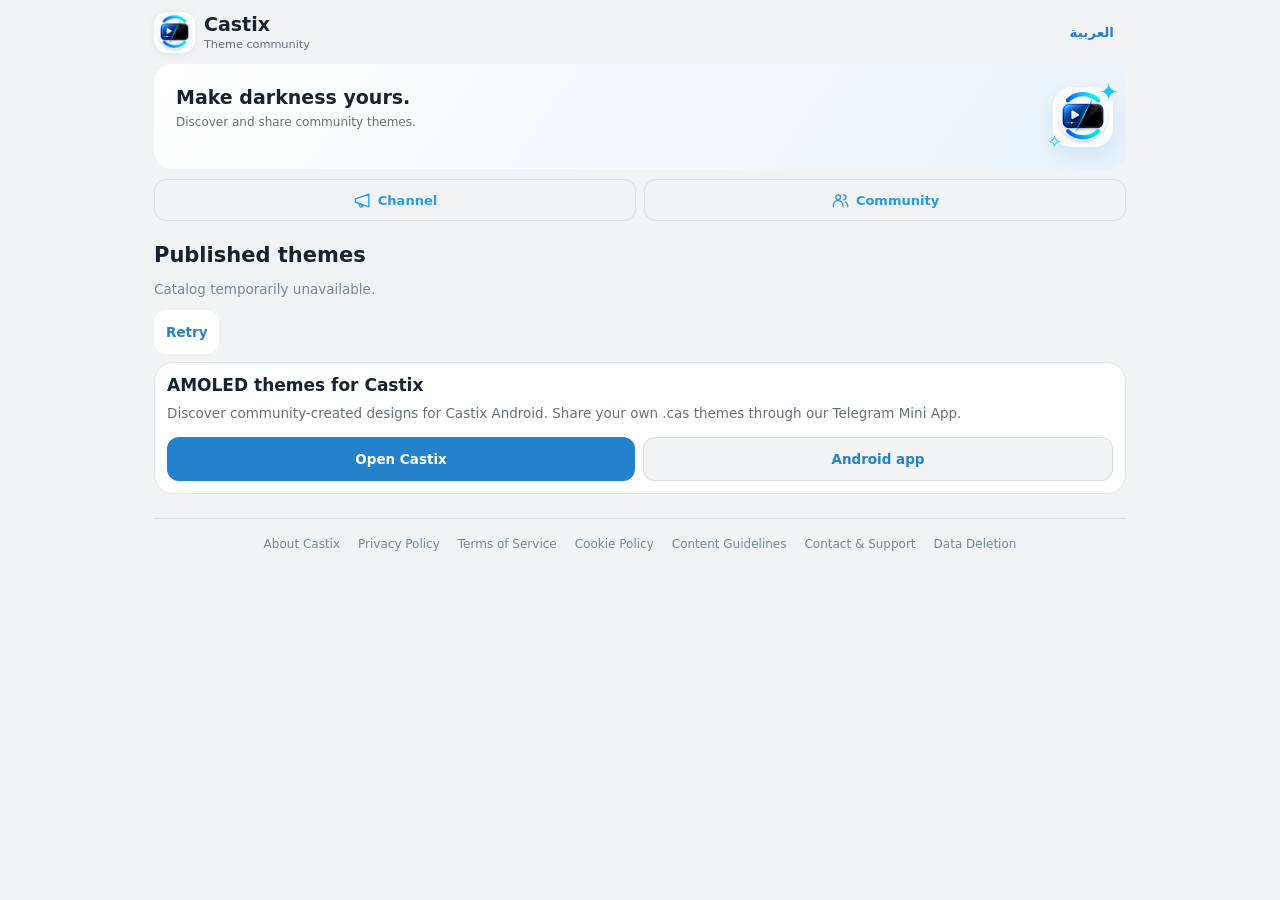
<file: index.html>
<!doctype html><html lang="en"><head><meta charset="utf-8"><meta name="viewport" content="width=device-width,initial-scale=1,viewport-fit=cover"><title>Castix — AMOLED Themes &amp; Community</title><meta name="description" content="Discover, create and share AMOLED themes for Castix Android. Join the official Telegram theme community."><link rel="canonical" href="https://castix.siwane.xyz/"><meta property="og:type" content="website"><meta property="og:title" content="Castix — AMOLED Community"><meta property="og:description" content="Discover, create and share AMOLED themes for Castix Android. Join the official Telegram theme community."><meta property="og:url" content="https://castix.siwane.xyz/"><meta property="og:image" content="https://castix.siwane.xyz/assets/default-preview.jpg"><meta name="twitter:card" content="summary_large_image"><link rel="icon" href="assets/castix.png"><meta name="theme-color" content="#080d14"><script type="application/ld+json">{"@context": "https://schema.org", "@type": "WebSite", "name": "Castix AMOLED Community", "url": "https://castix.siwane.xyz/", "description": "Discover, create and share AMOLED themes for Castix Android. Join the official Telegram theme community.", "inLanguage": ["en", "ar"]}</script><script src="https://telegram.org/js/telegram-web-app.js?v=26"></script><link rel="stylesheet" href="style.css?v=30"><link rel="stylesheet" href="studio.css?v=5"></head><body><header><div class="brand"><img class="logo" src="assets/castix.png" alt="Castix"><div><h1>Castix</h1><small data-t="community">Theme community</small></div></div><button id="lang" class="quiet">العربية</button></header><main><section class="hero"><div class="hero-art" aria-hidden="true"><img src="assets/castix.png" alt=""><i>✦</i><b>✧</b></div><small>CASTIX / AMOLED</small><h2 data-t="hero">Make darkness yours.</h2><p data-t="intro">Discover and share community themes.</p></section><section class="community-links" aria-label="Castix community"><a href="https://t.me/Castix_cas" data-telegram-link><svg viewBox="0 0 24 24" aria-hidden="true"><path d="m3 10 17-6v16L3 14zM7 15l2 5h3l-2-4"/></svg><span data-t="officialChannel">Channel</span></a><a href="https://t.me/+tLUwyvvpOwxmZGY0" data-telegram-link><svg viewBox="0 0 24 24" aria-hidden="true"><circle cx="9" cy="8" r="3"/><path d="M3 20v-2a6 6 0 0 1 12 0v2M16 5a3 3 0 0 1 0 6m2 3a5 5 0 0 1 3 4v2"/></svg><span data-t="joinCommunity">Community</span></a></section><p id="status" role="status" aria-live="polite"></p><section id="view"></section><section id="public-catalog" hidden aria-live="polite"></section><section id="public-intro"><article><h2>AMOLED themes for Castix</h2><p>Explore community-created themes, share your own .cas designs and manage submissions in the Telegram Mini App.</p><p lang="ar" dir="rtl">اكتشف تصاميم AMOLED وشارك تصاميمك عبر تطبيق تلجرام المصغر.</p><a href="https://t.me/Castix_bot">Open Castix on Telegram</a> · <a href="https://castix.elhizazi.me/">Android app</a></article></section><footer id="legal-footer" class="legal-links"><a href="about.html"><span data-t="legal-about">About Castix</span></a><a href="privacy.html"><span data-t="legal-privacy">Privacy Policy</span></a><a href="terms.html"><span data-t="legal-terms">Terms of Service</span></a><a href="cookies.html"><span data-t="legal-cookies">Cookie Policy</span></a><a href="guidelines.html"><span data-t="legal-guidelines">Content Guidelines</span></a><a href="contact.html"><span data-t="legal-contact">Contact &amp; Support</span></a><a href="data-deletion.html"><span data-t="legal-data-deletion">Data Deletion</span></a></footer><button id="legal-open" hidden aria-haspopup="dialog" aria-controls="legal-sheet"><svg viewBox="0 0 24 24" aria-hidden="true"><circle cx="12" cy="12" r="9"/><path d="M12 11v5m0-8h.01"/></svg><span data-t="legal-menu">About &amp; legal information</span><svg class="legal-chevron" viewBox="0 0 24 24" aria-hidden="true"><path d="m9 6 6 6-6 6"/></svg></button></main><nav aria-label="Navigation"><button id="browse"><svg viewBox="0 0 24 24" aria-hidden="true"><circle cx="12" cy="12" r="9"/><path d="m15.5 8.5-2 5-5 2 2-5z"/></svg><span data-t="browse">Explore</span></button><button id="submit"><svg viewBox="0 0 24 24" aria-hidden="true"><circle cx="12" cy="12" r="9"/><path d="M12 8v8M8 12h8"/></svg><span data-t="submit">Submit</span></button><button id="studio"><svg viewBox="0 0 24 24" aria-hidden="true"><path d="M12 3 4 7.5v9L12 21l8-4.5v-9zM4 7.5l8 4.5 8-4.5M12 12v9"/></svg><span data-t="studio">Studio</span></button><button id="mine"><svg viewBox="0 0 24 24" aria-hidden="true"><rect x="4" y="4" width="16" height="16" rx="4"/><path d="M8 9h8M8 13h8M8 17h4"/></svg><span data-t="mine">My themes</span></button><button id="admin" hidden><svg viewBox="0 0 24 24" aria-hidden="true"><path d="M9 5H6a2 2 0 0 0-2 2v13h16V7a2 2 0 0 0-2-2h-3M9 3h6v4H9zM8 13l3 3 5-6"/></svg><span data-t="admin">Review</span></button></nav><dialog id="manage"><div class="sheet-handle"></div><div id="manage-content"></div><button id="close-manage" class="quiet" data-t="close">Close</button></dialog><dialog id="legal-sheet" aria-labelledby="legal-title"><div class="sheet-handle"></div><h2 id="legal-title" data-t="legal-about">About Castix</h2><div class="legal-sheet-list"><a href="about.html"><svg viewBox="0 0 24 24" aria-hidden="true"><circle cx="12" cy="12" r="9"/><path d="M12 11v5m0-8h.01"/></svg><span data-t="legal-about">About Castix</span><svg class="legal-chevron" viewBox="0 0 24 24" aria-hidden="true"><path d="m9 6 6 6-6 6"/></svg></a><a href="privacy.html"><svg viewBox="0 0 24 24" aria-hidden="true"><path d="m12 3 8 3v6c0 5-8 9-8 9s-8-4-8-9V6zM8 12l3 3 5-5"/></svg><span data-t="legal-privacy">Privacy Policy</span><svg class="legal-chevron" viewBox="0 0 24 24" aria-hidden="true"><path d="m9 6 6 6-6 6"/></svg></a><a href="terms.html"><svg viewBox="0 0 24 24" aria-hidden="true"><path d="M6 3h9l3 3v15H6zM9 10h6m-6 4h6"/></svg><span data-t="legal-terms">Terms of Service</span><svg class="legal-chevron" viewBox="0 0 24 24" aria-hidden="true"><path d="m9 6 6 6-6 6"/></svg></a><a href="cookies.html"><svg viewBox="0 0 24 24" aria-hidden="true"><path d="M20 12a8 8 0 1 1-8-8 5 5 0 0 0 8 8zM8 10h.01M10 16h.01M15 15h.01"/></svg><span data-t="legal-cookies">Cookie Policy</span><svg class="legal-chevron" viewBox="0 0 24 24" aria-hidden="true"><path d="m9 6 6 6-6 6"/></svg></a><a href="guidelines.html"><svg viewBox="0 0 24 24" aria-hidden="true"><path d="M12 5v15M3 4h5l4 2 4-2h5v15h-5l-4 2-4-2H3z"/></svg><span data-t="legal-guidelines">Content Guidelines</span><svg class="legal-chevron" viewBox="0 0 24 24" aria-hidden="true"><path d="m9 6 6 6-6 6"/></svg></a><a href="contact.html"><svg viewBox="0 0 24 24" aria-hidden="true"><path d="M4 14v-3a8 8 0 0 1 16 0v3M4 12h4v7H4zM16 12h4v7h-4z"/></svg><span data-t="legal-contact">Contact &amp; Support</span><svg class="legal-chevron" viewBox="0 0 24 24" aria-hidden="true"><path d="m9 6 6 6-6 6"/></svg></a><a href="data-deletion.html"><svg viewBox="0 0 24 24" aria-hidden="true"><path d="M4 6h16M9 6V3h6v3M6 6l1 15h10l1-15M10 10v7m4-7v7"/></svg><span data-t="legal-data-deletion">Data Deletion</span><svg class="legal-chevron" viewBox="0 0 24 24" aria-hidden="true"><path d="m9 6 6 6-6 6"/></svg></a></div><p class="legal-signature">Castix · Make darkness yours.</p><button id="legal-close" class="quiet" data-t="close">Close</button></dialog><script src="loader.js?v=26"></script><script src="config.js?v=6"></script><script src="ads.js?v=3"></script><script src="catalog-sections.js?v=3"></script><script src="app.js?v=ads1"></script><script src="studio-frames.js?v=1"></script><script src="studio-core.js?v=1"></script><script src="studio.js?v=3"></script><script src="public-catalog.js?v=27-catalog"></script></body></html>
</file>
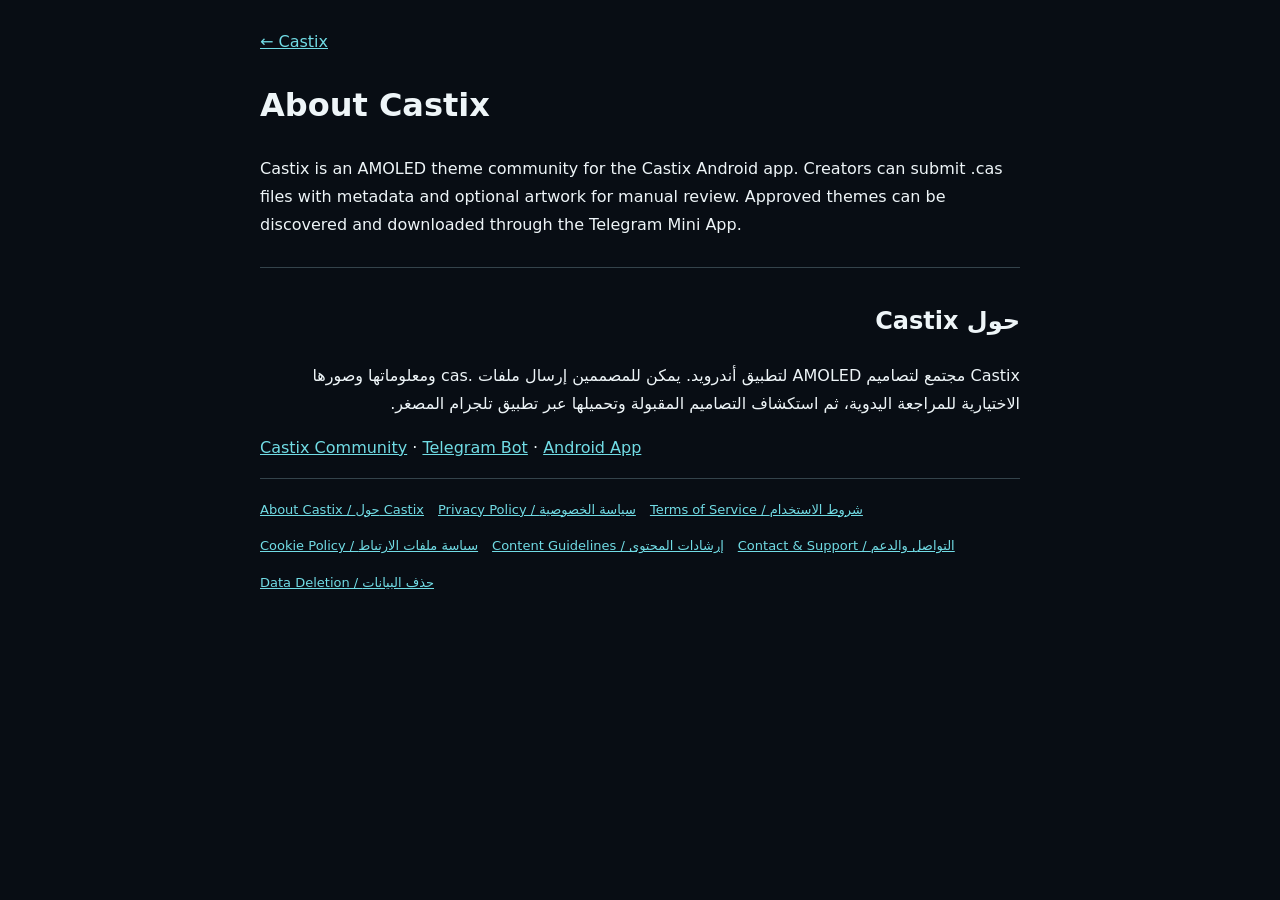
<file: about.html>
<!doctype html><html lang="en"><head><meta charset="utf-8"><meta name="viewport" content="width=device-width,initial-scale=1"><title>About Castix | Castix</title><meta name="description" content="Castix is an AMOLED theme community for the Castix Android app. Creators can submit .cas files with metadata and optional artwork for manual review. Approved themes can be discovered and downloaded through the Telegram Mini App."><link rel="canonical" href="https://castix.siwane.xyz/about.html"><meta property="og:type" content="website"><meta property="og:title" content="About Castix"><meta property="og:description" content="Castix is an AMOLED theme community for the Castix Android app. Creators can submit .cas files with metadata and optional artwork for manual review. Approved themes can be discovered and downloaded through the Telegram Mini App."><meta property="og:url" content="https://castix.siwane.xyz/about.html"><meta property="og:image" content="https://castix.siwane.xyz/assets/default-preview.jpg"><meta name="twitter:card" content="summary_large_image"><link rel="icon" href="assets/castix.png"><link rel="stylesheet" href="legal.css"></head><body><main><a href="./">← Castix</a><h1>About Castix</h1><p>Castix is an AMOLED theme community for the Castix Android app. Creators can submit .cas files with metadata and optional artwork for manual review. Approved themes can be discovered and downloaded through the Telegram Mini App.</p><section lang="ar" dir="rtl"><h2>حول Castix</h2><p>Castix مجتمع لتصاميم AMOLED لتطبيق أندرويد. يمكن للمصممين إرسال ملفات .cas ومعلوماتها وصورها الاختيارية للمراجعة اليدوية، ثم استكشاف التصاميم المقبولة وتحميلها عبر تطبيق تلجرام المصغر.</p></section><p><a href="https://t.me/+tLUwyvvpOwxmZGY0">Castix Community</a> · <a href="https://t.me/Castix_bot">Telegram Bot</a> · <a href="https://castix.elhizazi.me/">Android App</a></p><footer><a href="about.html">About Castix / حول Castix</a> <a href="privacy.html">Privacy Policy / سياسة الخصوصية</a> <a href="terms.html">Terms of Service / شروط الاستخدام</a> <a href="cookies.html">Cookie Policy / سياسة ملفات الارتباط</a> <a href="guidelines.html">Content Guidelines / إرشادات المحتوى</a> <a href="contact.html">Contact & Support / التواصل والدعم</a> <a href="data-deletion.html">Data Deletion / حذف البيانات</a></footer></main></body></html>
</file>
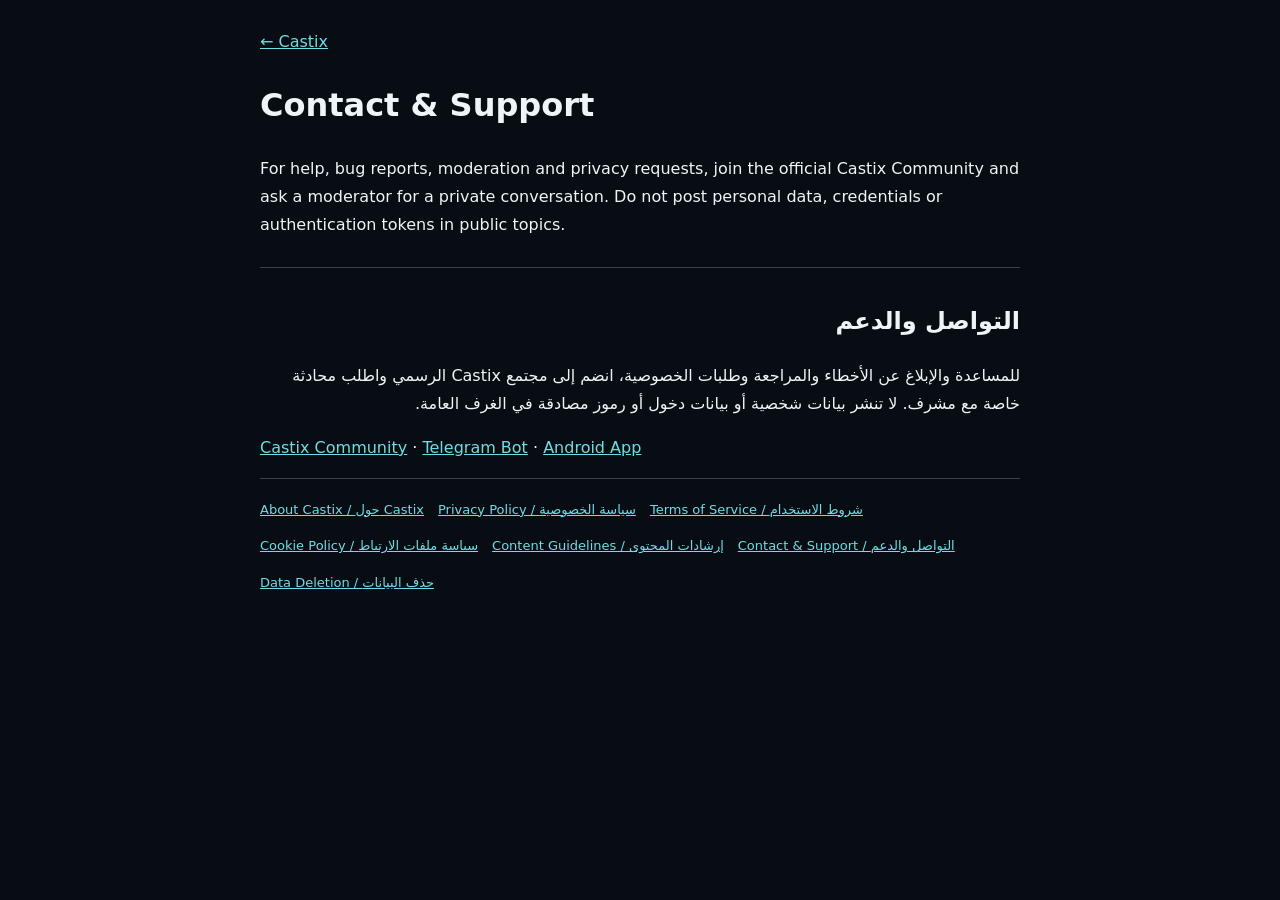
<file: contact.html>
<!doctype html><html lang="en"><head><meta charset="utf-8"><meta name="viewport" content="width=device-width,initial-scale=1"><title>Contact & Support | Castix</title><meta name="description" content="For help, bug reports, moderation and privacy requests, join the official Castix Community and ask a moderator for a private conversation. Do not post personal data, credentials or authentication tokens in public topics."><link rel="canonical" href="https://castix.siwane.xyz/contact.html"><meta property="og:type" content="website"><meta property="og:title" content="Contact & Support"><meta property="og:description" content="For help, bug reports, moderation and privacy requests, join the official Castix Community and ask a moderator for a private conversation. Do not post personal data, credentials or authentication tokens in public topics."><meta property="og:url" content="https://castix.siwane.xyz/contact.html"><meta property="og:image" content="https://castix.siwane.xyz/assets/default-preview.jpg"><meta name="twitter:card" content="summary_large_image"><link rel="icon" href="assets/castix.png"><link rel="stylesheet" href="legal.css"></head><body><main><a href="./">← Castix</a><h1>Contact & Support</h1><p>For help, bug reports, moderation and privacy requests, join the official Castix Community and ask a moderator for a private conversation. Do not post personal data, credentials or authentication tokens in public topics.</p><section lang="ar" dir="rtl"><h2>التواصل والدعم</h2><p>للمساعدة والإبلاغ عن الأخطاء والمراجعة وطلبات الخصوصية، انضم إلى مجتمع Castix الرسمي واطلب محادثة خاصة مع مشرف. لا تنشر بيانات شخصية أو بيانات دخول أو رموز مصادقة في الغرف العامة.</p></section><p><a href="https://t.me/+tLUwyvvpOwxmZGY0">Castix Community</a> · <a href="https://t.me/Castix_bot">Telegram Bot</a> · <a href="https://castix.elhizazi.me/">Android App</a></p><footer><a href="about.html">About Castix / حول Castix</a> <a href="privacy.html">Privacy Policy / سياسة الخصوصية</a> <a href="terms.html">Terms of Service / شروط الاستخدام</a> <a href="cookies.html">Cookie Policy / سياسة ملفات الارتباط</a> <a href="guidelines.html">Content Guidelines / إرشادات المحتوى</a> <a href="contact.html">Contact & Support / التواصل والدعم</a> <a href="data-deletion.html">Data Deletion / حذف البيانات</a></footer></main></body></html>
</file>
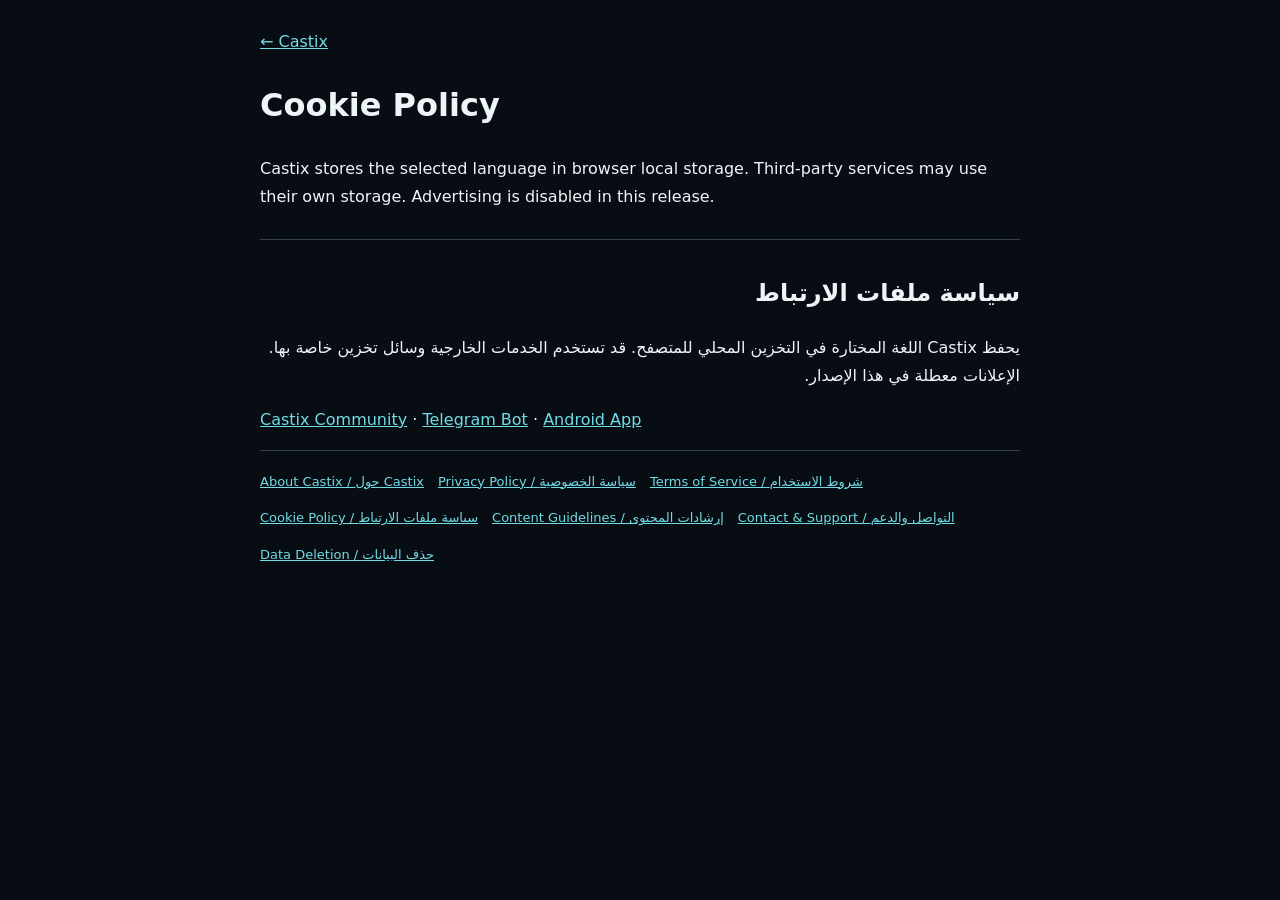
<file: cookies.html>
<!doctype html><html lang="en"><head><meta charset="utf-8"><meta name="viewport" content="width=device-width,initial-scale=1"><title>Cookie Policy | Castix</title><meta name="description" content="Castix stores the selected language in browser local storage. Third-party services may use their own storage. Advertising is disabled in this release."><link rel="canonical" href="https://castix.siwane.xyz/cookies.html"><meta property="og:type" content="website"><meta property="og:title" content="Cookie Policy"><meta property="og:description" content="Castix stores the selected language in browser local storage. Third-party services may use their own storage. Advertising is disabled in this release."><meta property="og:url" content="https://castix.siwane.xyz/cookies.html"><meta property="og:image" content="https://castix.siwane.xyz/assets/default-preview.jpg"><meta name="twitter:card" content="summary_large_image"><link rel="icon" href="assets/castix.png"><link rel="stylesheet" href="legal.css"></head><body><main><a href="./">← Castix</a><h1>Cookie Policy</h1><p>Castix stores the selected language in browser local storage. Third-party services may use their own storage. Advertising is disabled in this release.</p><section lang="ar" dir="rtl"><h2>سياسة ملفات الارتباط</h2><p>يحفظ Castix اللغة المختارة في التخزين المحلي للمتصفح. قد تستخدم الخدمات الخارجية وسائل تخزين خاصة بها. الإعلانات معطلة في هذا الإصدار.</p></section><p><a href="https://t.me/+tLUwyvvpOwxmZGY0">Castix Community</a> · <a href="https://t.me/Castix_bot">Telegram Bot</a> · <a href="https://castix.elhizazi.me/">Android App</a></p><footer><a href="about.html">About Castix / حول Castix</a> <a href="privacy.html">Privacy Policy / سياسة الخصوصية</a> <a href="terms.html">Terms of Service / شروط الاستخدام</a> <a href="cookies.html">Cookie Policy / سياسة ملفات الارتباط</a> <a href="guidelines.html">Content Guidelines / إرشادات المحتوى</a> <a href="contact.html">Contact & Support / التواصل والدعم</a> <a href="data-deletion.html">Data Deletion / حذف البيانات</a></footer></main></body></html>
</file>
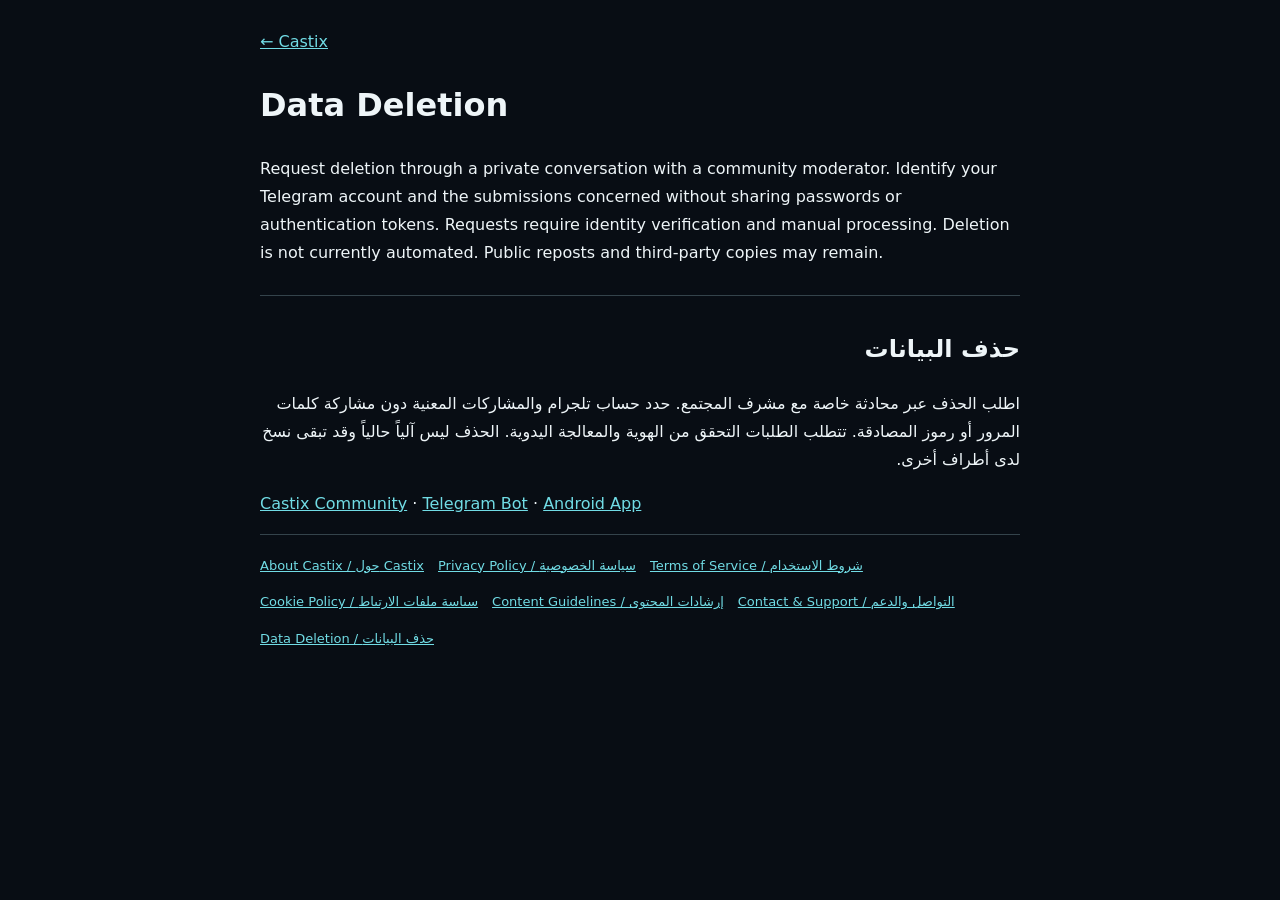
<file: data-deletion.html>
<!doctype html><html lang="en"><head><meta charset="utf-8"><meta name="viewport" content="width=device-width,initial-scale=1"><title>Data Deletion | Castix</title><meta name="description" content="Request deletion through a private conversation with a community moderator. Identify your Telegram account and the submissions concerned without sharing passwords or authentication tokens. Requests require identity verification and manual processing. Deletion is not currently automated. Public reposts and third-party copies may remain."><link rel="canonical" href="https://castix.siwane.xyz/data-deletion.html"><meta property="og:type" content="website"><meta property="og:title" content="Data Deletion"><meta property="og:description" content="Request deletion through a private conversation with a community moderator. Identify your Telegram account and the submissions concerned without sharing passwords or authentication tokens. Requests require identity verification and manual processing. Deletion is not currently automated. Public reposts and third-party copies may remain."><meta property="og:url" content="https://castix.siwane.xyz/data-deletion.html"><meta property="og:image" content="https://castix.siwane.xyz/assets/default-preview.jpg"><meta name="twitter:card" content="summary_large_image"><link rel="icon" href="assets/castix.png"><link rel="stylesheet" href="legal.css"></head><body><main><a href="./">← Castix</a><h1>Data Deletion</h1><p>Request deletion through a private conversation with a community moderator. Identify your Telegram account and the submissions concerned without sharing passwords or authentication tokens. Requests require identity verification and manual processing. Deletion is not currently automated. Public reposts and third-party copies may remain.</p><section lang="ar" dir="rtl"><h2>حذف البيانات</h2><p>اطلب الحذف عبر محادثة خاصة مع مشرف المجتمع. حدد حساب تلجرام والمشاركات المعنية دون مشاركة كلمات المرور أو رموز المصادقة. تتطلب الطلبات التحقق من الهوية والمعالجة اليدوية. الحذف ليس آلياً حالياً وقد تبقى نسخ لدى أطراف أخرى.</p></section><p><a href="https://t.me/+tLUwyvvpOwxmZGY0">Castix Community</a> · <a href="https://t.me/Castix_bot">Telegram Bot</a> · <a href="https://castix.elhizazi.me/">Android App</a></p><footer><a href="about.html">About Castix / حول Castix</a> <a href="privacy.html">Privacy Policy / سياسة الخصوصية</a> <a href="terms.html">Terms of Service / شروط الاستخدام</a> <a href="cookies.html">Cookie Policy / سياسة ملفات الارتباط</a> <a href="guidelines.html">Content Guidelines / إرشادات المحتوى</a> <a href="contact.html">Contact & Support / التواصل والدعم</a> <a href="data-deletion.html">Data Deletion / حذف البيانات</a></footer></main></body></html>
</file>
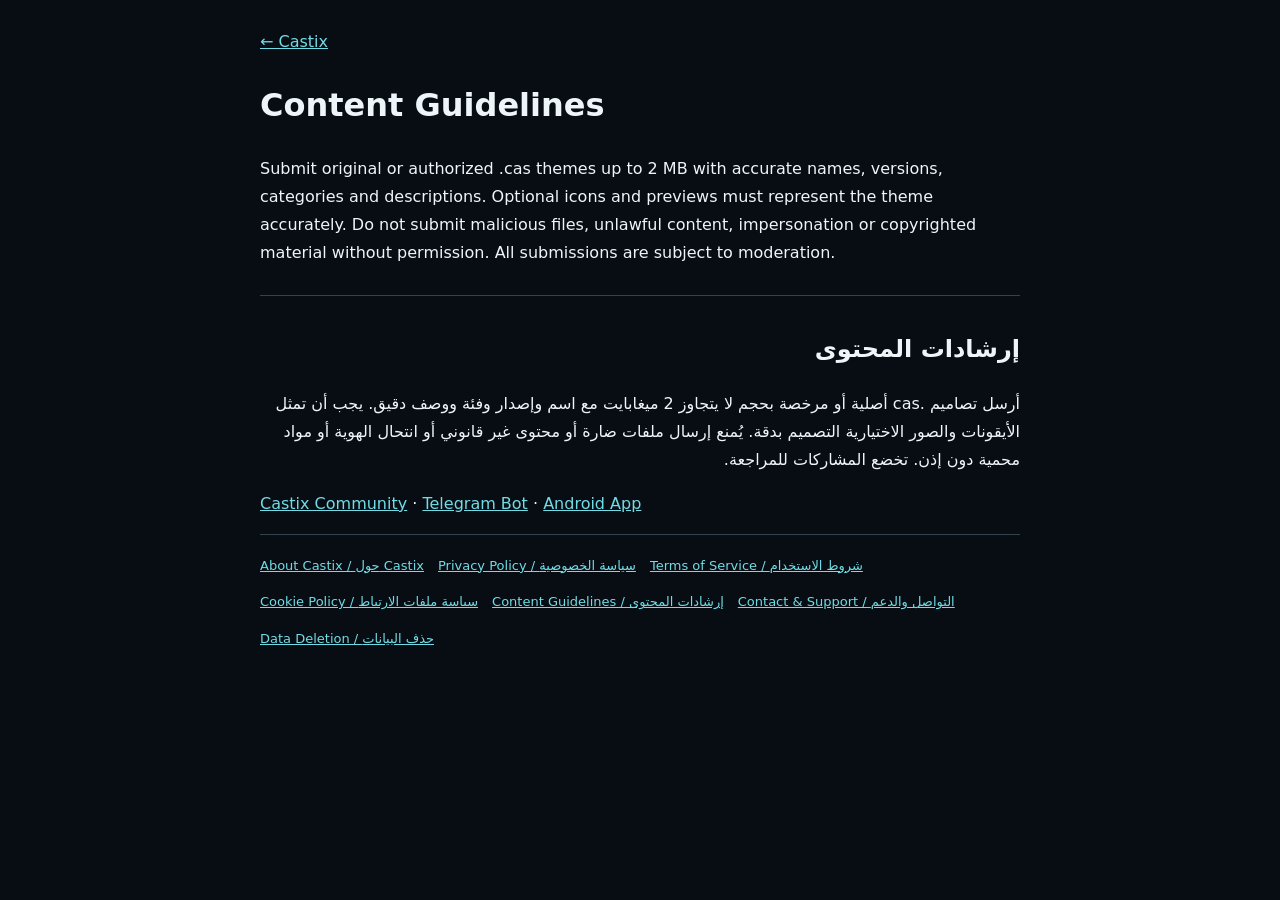
<file: guidelines.html>
<!doctype html><html lang="en"><head><meta charset="utf-8"><meta name="viewport" content="width=device-width,initial-scale=1"><title>Content Guidelines | Castix</title><meta name="description" content="Submit original or authorized .cas themes up to 2 MB with accurate names, versions, categories and descriptions. Optional icons and previews must represent the theme accurately. Do not submit malicious files, unlawful content, impersonation or copyrighted material without permission. All submissions are subject to moderation."><link rel="canonical" href="https://castix.siwane.xyz/guidelines.html"><meta property="og:type" content="website"><meta property="og:title" content="Content Guidelines"><meta property="og:description" content="Submit original or authorized .cas themes up to 2 MB with accurate names, versions, categories and descriptions. Optional icons and previews must represent the theme accurately. Do not submit malicious files, unlawful content, impersonation or copyrighted material without permission. All submissions are subject to moderation."><meta property="og:url" content="https://castix.siwane.xyz/guidelines.html"><meta property="og:image" content="https://castix.siwane.xyz/assets/default-preview.jpg"><meta name="twitter:card" content="summary_large_image"><link rel="icon" href="assets/castix.png"><link rel="stylesheet" href="legal.css"></head><body><main><a href="./">← Castix</a><h1>Content Guidelines</h1><p>Submit original or authorized .cas themes up to 2 MB with accurate names, versions, categories and descriptions. Optional icons and previews must represent the theme accurately. Do not submit malicious files, unlawful content, impersonation or copyrighted material without permission. All submissions are subject to moderation.</p><section lang="ar" dir="rtl"><h2>إرشادات المحتوى</h2><p>أرسل تصاميم .cas أصلية أو مرخصة بحجم لا يتجاوز 2 ميغابايت مع اسم وإصدار وفئة ووصف دقيق. يجب أن تمثل الأيقونات والصور الاختيارية التصميم بدقة. يُمنع إرسال ملفات ضارة أو محتوى غير قانوني أو انتحال الهوية أو مواد محمية دون إذن. تخضع المشاركات للمراجعة.</p></section><p><a href="https://t.me/+tLUwyvvpOwxmZGY0">Castix Community</a> · <a href="https://t.me/Castix_bot">Telegram Bot</a> · <a href="https://castix.elhizazi.me/">Android App</a></p><footer><a href="about.html">About Castix / حول Castix</a> <a href="privacy.html">Privacy Policy / سياسة الخصوصية</a> <a href="terms.html">Terms of Service / شروط الاستخدام</a> <a href="cookies.html">Cookie Policy / سياسة ملفات الارتباط</a> <a href="guidelines.html">Content Guidelines / إرشادات المحتوى</a> <a href="contact.html">Contact & Support / التواصل والدعم</a> <a href="data-deletion.html">Data Deletion / حذف البيانات</a></footer></main></body></html>
</file>
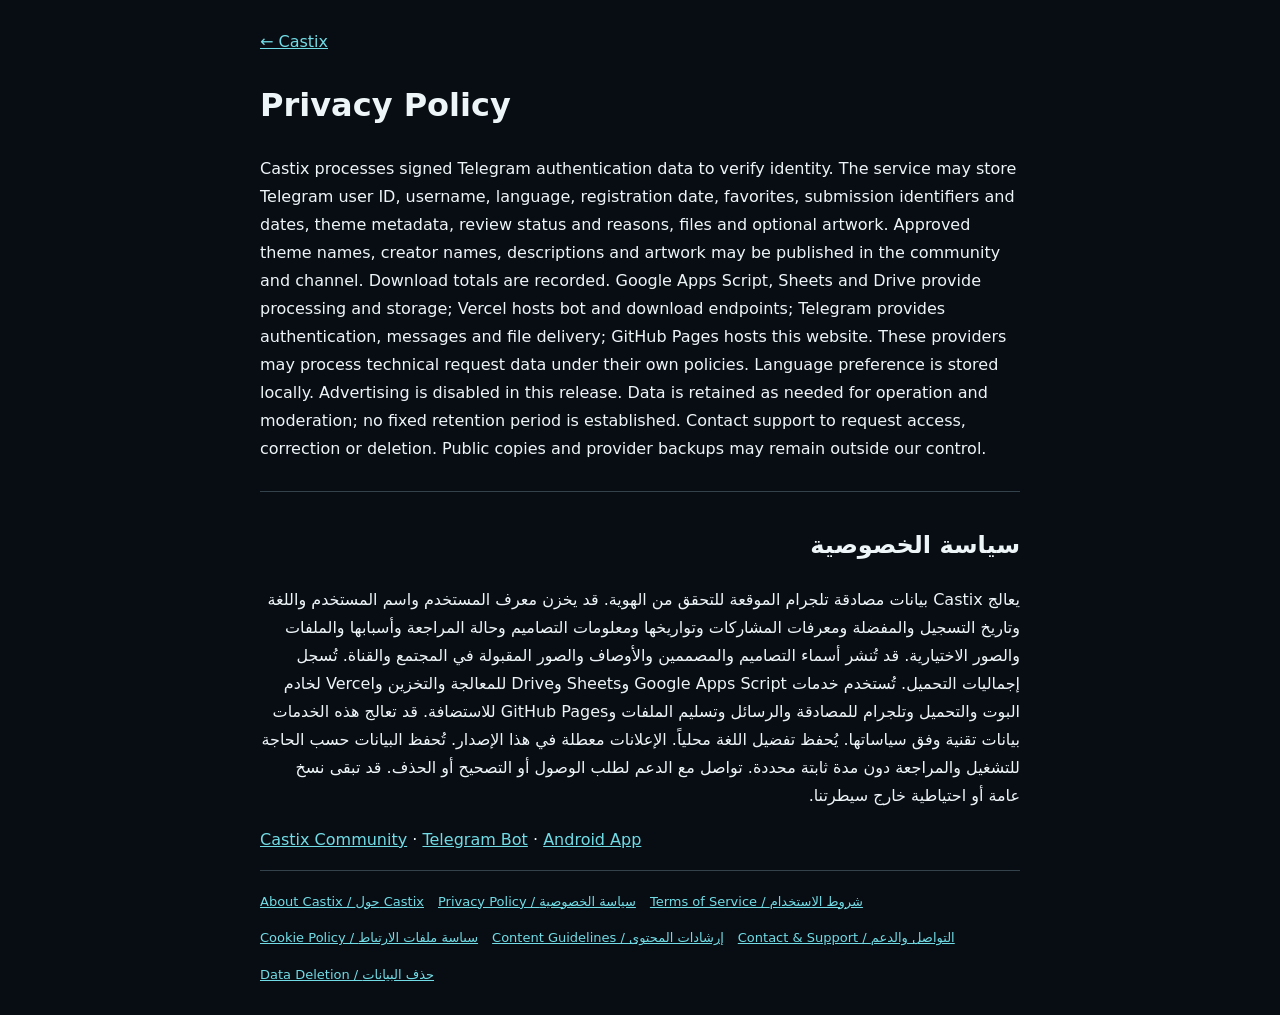
<file: privacy.html>
<!doctype html><html lang="en"><head><meta charset="utf-8"><meta name="viewport" content="width=device-width,initial-scale=1"><title>Privacy Policy | Castix</title><meta name="description" content="Castix processes signed Telegram authentication data to verify identity. The service may store Telegram user ID, username, language, registration date, favorites, submission identifiers and dates, theme metadata, review status and reasons, files and optional artwork. Approved theme names, creator names, descriptions and artwork may be published in the community and channel. Download totals are recorded. Google Apps Script, Sheets and Drive provide processing and storage; Vercel hosts bot and download endpoints; Telegram provides authentication, messages and file delivery; GitHub Pages hosts this website. These providers may process technical request data under their own policies. Language preference is stored locally. Advertising is disabled in this release. Data is retained as needed for operation and moderation; no fixed retention period is established. Contact support to request access, correction or deletion. Public copies and provider backups may remain outside our control."><link rel="canonical" href="https://castix.siwane.xyz/privacy.html"><meta property="og:type" content="website"><meta property="og:title" content="Privacy Policy"><meta property="og:description" content="Castix processes signed Telegram authentication data to verify identity. The service may store Telegram user ID, username, language, registration date, favorites, submission identifiers and dates, theme metadata, review status and reasons, files and optional artwork. Approved theme names, creator names, descriptions and artwork may be published in the community and channel. Download totals are recorded. Google Apps Script, Sheets and Drive provide processing and storage; Vercel hosts bot and download endpoints; Telegram provides authentication, messages and file delivery; GitHub Pages hosts this website. These providers may process technical request data under their own policies. Language preference is stored locally. Advertising is disabled in this release. Data is retained as needed for operation and moderation; no fixed retention period is established. Contact support to request access, correction or deletion. Public copies and provider backups may remain outside our control."><meta property="og:url" content="https://castix.siwane.xyz/privacy.html"><meta property="og:image" content="https://castix.siwane.xyz/assets/default-preview.jpg"><meta name="twitter:card" content="summary_large_image"><link rel="icon" href="assets/castix.png"><link rel="stylesheet" href="legal.css"></head><body><main><a href="./">← Castix</a><h1>Privacy Policy</h1><p>Castix processes signed Telegram authentication data to verify identity. The service may store Telegram user ID, username, language, registration date, favorites, submission identifiers and dates, theme metadata, review status and reasons, files and optional artwork. Approved theme names, creator names, descriptions and artwork may be published in the community and channel. Download totals are recorded. Google Apps Script, Sheets and Drive provide processing and storage; Vercel hosts bot and download endpoints; Telegram provides authentication, messages and file delivery; GitHub Pages hosts this website. These providers may process technical request data under their own policies. Language preference is stored locally. Advertising is disabled in this release. Data is retained as needed for operation and moderation; no fixed retention period is established. Contact support to request access, correction or deletion. Public copies and provider backups may remain outside our control.</p><section lang="ar" dir="rtl"><h2>سياسة الخصوصية</h2><p>يعالج Castix بيانات مصادقة تلجرام الموقعة للتحقق من الهوية. قد يخزن معرف المستخدم واسم المستخدم واللغة وتاريخ التسجيل والمفضلة ومعرفات المشاركات وتواريخها ومعلومات التصاميم وحالة المراجعة وأسبابها والملفات والصور الاختيارية. قد تُنشر أسماء التصاميم والمصممين والأوصاف والصور المقبولة في المجتمع والقناة. تُسجل إجماليات التحميل. تُستخدم خدمات Google Apps Script وSheets وDrive للمعالجة والتخزين وVercel لخادم البوت والتحميل وتلجرام للمصادقة والرسائل وتسليم الملفات وGitHub Pages للاستضافة. قد تعالج هذه الخدمات بيانات تقنية وفق سياساتها. يُحفظ تفضيل اللغة محلياً. الإعلانات معطلة في هذا الإصدار. تُحفظ البيانات حسب الحاجة للتشغيل والمراجعة دون مدة ثابتة محددة. تواصل مع الدعم لطلب الوصول أو التصحيح أو الحذف. قد تبقى نسخ عامة أو احتياطية خارج سيطرتنا.</p></section><p><a href="https://t.me/+tLUwyvvpOwxmZGY0">Castix Community</a> · <a href="https://t.me/Castix_bot">Telegram Bot</a> · <a href="https://castix.elhizazi.me/">Android App</a></p><footer><a href="about.html">About Castix / حول Castix</a> <a href="privacy.html">Privacy Policy / سياسة الخصوصية</a> <a href="terms.html">Terms of Service / شروط الاستخدام</a> <a href="cookies.html">Cookie Policy / سياسة ملفات الارتباط</a> <a href="guidelines.html">Content Guidelines / إرشادات المحتوى</a> <a href="contact.html">Contact & Support / التواصل والدعم</a> <a href="data-deletion.html">Data Deletion / حذف البيانات</a></footer></main></body></html>
</file>
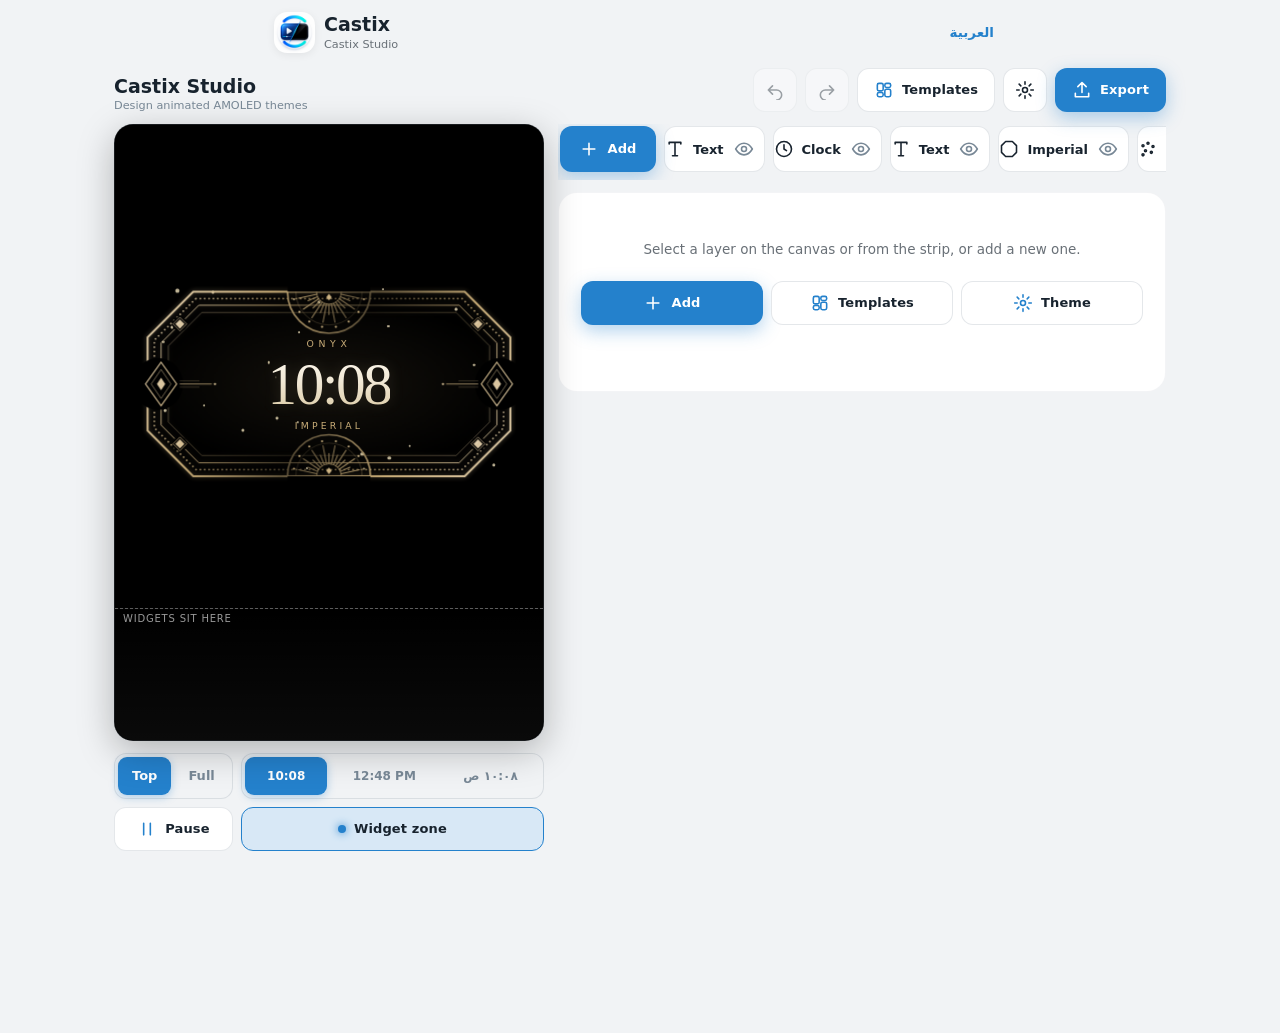
<file: studio.html>
<!doctype html><html lang="en"><head><meta charset="utf-8"><meta name="viewport" content="width=device-width,initial-scale=1,viewport-fit=cover"><title>Castix Studio — AMOLED Theme Designer</title><meta name="description" content="Design animated AMOLED themes for Castix and export them as .cas files."><link rel="canonical" href="https://castix.siwane.xyz/studio.html"><link rel="icon" href="assets/castix.png"><meta name="theme-color" content="#080d14"><link rel="stylesheet" href="style.css?v=30"><link rel="stylesheet" href="studio.css?v=5"></head><body data-mode="studio"><header><div class="brand"><img class="logo" src="assets/castix.png" alt="Castix"><div><h1>Castix</h1><small>Castix Studio</small></div></div><button id="lang" class="quiet">العربية</button></header><main><section id="view"></section></main><script src="studio-frames.js?v=1"></script><script src="studio-core.js?v=1"></script><script src="studio.js?v=3"></script><script>(function(){var lang=localStorage.getItem('castix-lang')||'en';function go(){document.documentElement.lang=lang;document.documentElement.dir=lang==='ar'?'rtl':'ltr';document.getElementById('lang').textContent=lang==='ar'?'English':'العربية'}go();CastixStudio.mount(document.getElementById('view'),{lang:function(){return lang}});document.getElementById('lang').onclick=function(){lang=lang==='ar'?'en':'ar';localStorage.setItem('castix-lang',lang);go();CastixStudio.relocalize()}})()</script></body></html>
</file>
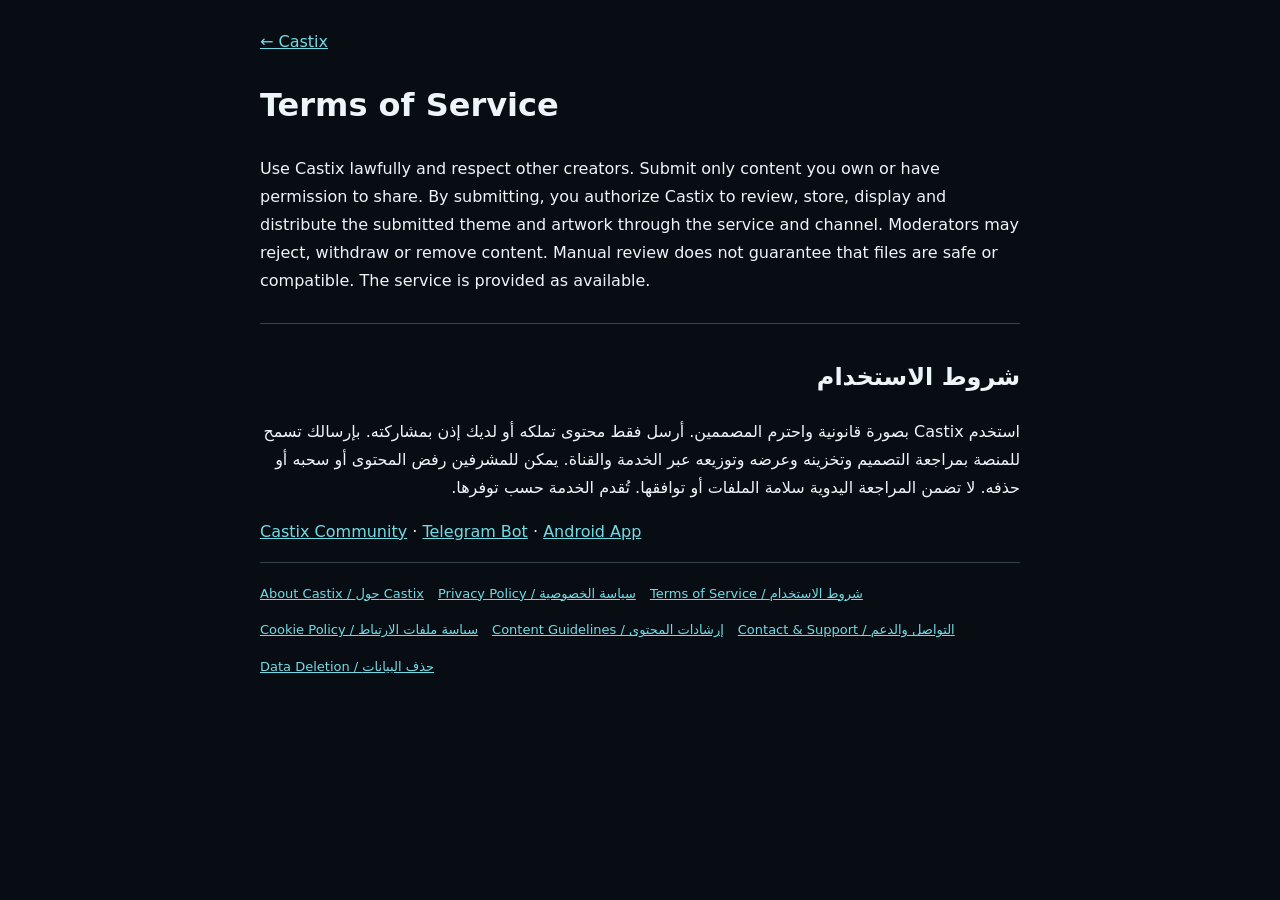
<file: terms.html>
<!doctype html><html lang="en"><head><meta charset="utf-8"><meta name="viewport" content="width=device-width,initial-scale=1"><title>Terms of Service | Castix</title><meta name="description" content="Use Castix lawfully and respect other creators. Submit only content you own or have permission to share. By submitting, you authorize Castix to review, store, display and distribute the submitted theme and artwork through the service and channel. Moderators may reject, withdraw or remove content. Manual review does not guarantee that files are safe or compatible. The service is provided as available."><link rel="canonical" href="https://castix.siwane.xyz/terms.html"><meta property="og:type" content="website"><meta property="og:title" content="Terms of Service"><meta property="og:description" content="Use Castix lawfully and respect other creators. Submit only content you own or have permission to share. By submitting, you authorize Castix to review, store, display and distribute the submitted theme and artwork through the service and channel. Moderators may reject, withdraw or remove content. Manual review does not guarantee that files are safe or compatible. The service is provided as available."><meta property="og:url" content="https://castix.siwane.xyz/terms.html"><meta property="og:image" content="https://castix.siwane.xyz/assets/default-preview.jpg"><meta name="twitter:card" content="summary_large_image"><link rel="icon" href="assets/castix.png"><link rel="stylesheet" href="legal.css"></head><body><main><a href="./">← Castix</a><h1>Terms of Service</h1><p>Use Castix lawfully and respect other creators. Submit only content you own or have permission to share. By submitting, you authorize Castix to review, store, display and distribute the submitted theme and artwork through the service and channel. Moderators may reject, withdraw or remove content. Manual review does not guarantee that files are safe or compatible. The service is provided as available.</p><section lang="ar" dir="rtl"><h2>شروط الاستخدام</h2><p>استخدم Castix بصورة قانونية واحترم المصممين. أرسل فقط محتوى تملكه أو لديك إذن بمشاركته. بإرسالك تسمح للمنصة بمراجعة التصميم وتخزينه وعرضه وتوزيعه عبر الخدمة والقناة. يمكن للمشرفين رفض المحتوى أو سحبه أو حذفه. لا تضمن المراجعة اليدوية سلامة الملفات أو توافقها. تُقدم الخدمة حسب توفرها.</p></section><p><a href="https://t.me/+tLUwyvvpOwxmZGY0">Castix Community</a> · <a href="https://t.me/Castix_bot">Telegram Bot</a> · <a href="https://castix.elhizazi.me/">Android App</a></p><footer><a href="about.html">About Castix / حول Castix</a> <a href="privacy.html">Privacy Policy / سياسة الخصوصية</a> <a href="terms.html">Terms of Service / شروط الاستخدام</a> <a href="cookies.html">Cookie Policy / سياسة ملفات الارتباط</a> <a href="guidelines.html">Content Guidelines / إرشادات المحتوى</a> <a href="contact.html">Contact & Support / التواصل والدعم</a> <a href="data-deletion.html">Data Deletion / حذف البيانات</a></footer></main></body></html>
</file>
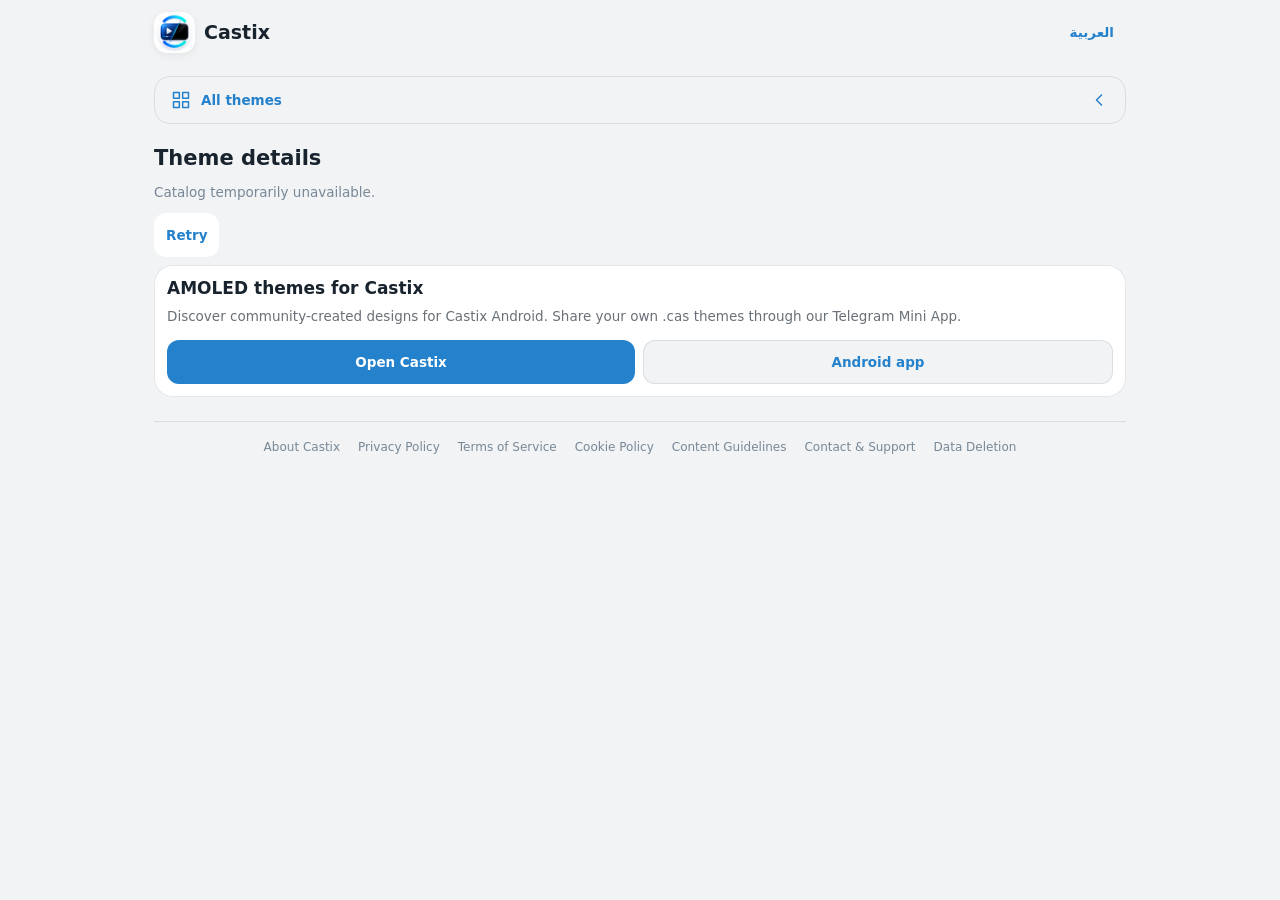
<file: theme.html>
<!doctype html><html lang="en"><head><meta charset="utf-8"><meta name="viewport" content="width=device-width,initial-scale=1,viewport-fit=cover"><title>Theme details — Castix</title><meta name="description" content="Discover, create and share AMOLED themes for Castix Android. Join the official Telegram theme community."><meta name="robots" content="noindex,follow"><meta property="og:type" content="website"><meta property="og:title" content="Castix — AMOLED Community"><meta property="og:description" content="Discover, create and share AMOLED themes for Castix Android. Join the official Telegram theme community."><meta property="og:url" content="https://castix.siwane.xyz/"><meta property="og:image" content="https://castix.siwane.xyz/assets/default-preview.jpg"><meta name="twitter:card" content="summary_large_image"><link rel="icon" href="assets/castix.png"><meta name="theme-color" content="#080d14"><script type="application/ld+json">{"@context": "https://schema.org", "@type": "WebSite", "name": "Castix AMOLED Community", "url": "https://castix.siwane.xyz/", "description": "Discover, create and share AMOLED themes for Castix Android. Join the official Telegram theme community.", "inLanguage": ["en", "ar"]}</script><link rel="stylesheet" href="style.css?v=26-clean"></head><body data-public-page="theme"><header><div class="brand"><img class="logo" src="assets/castix.png" alt="Castix"><h1>Castix</h1></div><button id="lang" class="quiet">العربية</button></header><main><section id="public-catalog"></section><section id="public-intro"></section><footer class="legal-links"><a href="privacy.html">Privacy Policy</a><a href="terms.html">Terms of Service</a><a href="contact.html">Contact</a></footer></main><script src="loader.js?v=26"></script><script src="config.js?v=3"></script><script src="public-locale.js?v=24"></script><script src="public-catalog.js?v=26-clean"></script></body></html>
</file>
<file: style.css>
:root{color-scheme:light dark;--bg:var(--tg-theme-secondary-bg-color,#f1f3f5);--panel:var(--tg-theme-bg-color,#fff);--text:var(--tg-theme-text-color,#18232e);--muted:var(--tg-theme-hint-color,#788896);--accent:var(--tg-theme-button-color,#2481cc);--onaccent:var(--tg-theme-button-text-color,#fff);--line:color-mix(in srgb,var(--muted) 20%,transparent);--danger:var(--tg-theme-destructive-text-color,#d94b4b)}@media(prefers-color-scheme:dark){:root{--bg:var(--tg-theme-secondary-bg-color,#17212b);--panel:var(--tg-theme-bg-color,#212d3b);--text:var(--tg-theme-text-color,#fff);--muted:var(--tg-theme-hint-color,#a0adba)}}*{box-sizing:border-box}body{margin:0;background:var(--bg);color:var(--text);font:15px system-ui,sans-serif}header,main{max-width:760px;margin:auto;padding:16px}header{display:flex;align-items:center;justify-content:space-between;gap:12px}.brand{display:flex;align-items:center;gap:12px}.logo{display:grid;place-items:center;width:44px;height:44px;border-radius:15px;background:var(--accent);color:var(--onaccent);font-size:25px}h1{font-size:22px;margin:0}small,p{color:var(--muted)}main{padding-top:0;padding-bottom:calc(100px + env(safe-area-inset-bottom))}.hero{padding:24px;border-radius:22px;background:linear-gradient(135deg,#102b42,#101820);color:#fff;margin-bottom:16px}.hero small,.hero p{color:#c4d9e8}.hero small{font-size:11px;letter-spacing:.15em}.hero h2{font-size:26px;margin:12px 0 6px}.hero p{margin:0}button,input,select,textarea{font:inherit;border:0;border-radius:12px;padding:12px;background:var(--panel);color:var(--text)}button{cursor:pointer;min-height:44px;color:var(--accent);font-weight:600;transition:opacity .15s,transform .1s}button:active{transform:scale(.98)}button:disabled{opacity:.45;cursor:default}button.primary,form button{background:var(--accent);color:var(--onaccent)}button.danger{color:var(--danger)}button.quiet{background:transparent}input,select,textarea{width:100%;margin:6px 0 12px;border:1px solid var(--line)}textarea{min-height:100px;resize:vertical}article{padding:16px;border-radius:18px;margin:12px 0;background:var(--panel);overflow:hidden}article h2{font-size:19px;margin:0 0 5px}article p{line-height:1.5;overflow-wrap:anywhere}.actions{display:flex;flex-wrap:wrap;gap:8px}.actions button{flex:1; background:var(--bg)}.actions button.primary{background:var(--accent)}.theme-icon{display:grid;place-items:center;width:48px;height:48px;border-radius:14px;background:var(--bg);color:var(--accent);font-size:24px;flex-shrink:0}.theme-head{display:flex;align-items:center;gap:12px}label{display:block;font-weight:500}form{background:var(--panel);padding:18px;border-radius:18px}form button{width:100%}nav{position:fixed;bottom:0;left:0;right:0;z-index:5;display:flex;justify-content:center;gap:4px;padding:8px 12px calc(8px + env(safe-area-inset-bottom));background:var(--panel);border-top:1px solid var(--line)}nav button{flex:1;max-width:240px;display:flex;flex-direction:column;align-items:center;gap:3px;font-size:12px;color:var(--muted);background:transparent}nav button span:first-child{font-size:25px;line-height:1}nav button[aria-current=page]{color:var(--accent);background:var(--bg)}[hidden]{display:none!important}#status{overflow-wrap:anywhere;margin:8px 0;font-size:13px}#status:empty{display:none}body.busy #status::before{content:'';display:inline-block;width:13px;height:13px;border:2px solid var(--muted);border-top-color:transparent;border-radius:50%;margin-inline-end:8px;animation:spin .7s linear infinite}@keyframes spin{to{transform:rotate(360deg)}}button:focus-visible,input:focus-visible,select:focus-visible,textarea:focus-visible{outline:2px solid var(--accent);outline-offset:2px}.skeleton{height:120px;border-radius:18px;background:var(--panel);margin:12px 0;animation:pulse 1.2s infinite alternate}@keyframes pulse{to{opacity:.45}}@media(prefers-reduced-motion:reduce){*{animation:none!important;transition:none!important}}
/* Floating Telegram navigation and compact marketplace */
:root{--soft-text:color-mix(in srgb,var(--text) 65%,var(--panel));--glass:color-mix(in srgb,var(--panel) 80%,transparent)}body{font-size:15px}header{padding-block:12px}.logo{width:40px;height:40px;border-radius:14px}h1{font-size:21px}.brand small,article small,article p{color:var(--soft-text)}.hero{padding:14px 18px;border-radius:19px;background:var(--panel);color:var(--text);margin-bottom:14px}.hero small{display:none}.hero h2{font-size:20px;margin:0 0 5px}.hero p{color:var(--soft-text);font-size:13px}body:not([data-mode=browse]) .hero{display:none}nav{left:50%;right:auto;bottom:calc(12px + env(safe-area-inset-bottom,0px));transform:translateX(-50%);width:calc(100% - 28px);max-width:460px;gap:3px;padding:5px;border-radius:36px;background:var(--glass);border:1px solid color-mix(in srgb,var(--text) 12%,transparent);box-shadow:0 8px 32px #0002,inset 0 1px 0 #ffffff30;backdrop-filter:blur(24px) saturate(180%);-webkit-backdrop-filter:blur(24px) saturate(180%)}nav button{min-height:58px;border-radius:30px;padding:7px 9px;gap:4px;color:var(--soft-text);font-size:11px}nav button svg{width:24px;height:24px;fill:none;stroke:currentColor;stroke-width:1.8;stroke-linecap:round;stroke-linejoin:round}nav button[aria-current=page]{background:color-mix(in srgb,var(--accent) 13%,transparent);color:var(--accent)}article{border-radius:23px;padding:16px}.theme-icon{width:56px;height:56px;border-radius:19px;background:linear-gradient(145deg,#172c40,#080d15);color:#a5dfff}.theme-head>div{min-width:0}article h2{overflow-wrap:anywhere}.actions button{border-radius:16px}dialog{position:fixed;inset:auto 0 0;margin:0 auto;width:100%;max-width:540px;border:0;border-radius:28px 28px 0 0;padding:12px 20px calc(20px + env(safe-area-inset-bottom));background:var(--panel);color:var(--text);box-shadow:0 -12px 50px #0003}dialog::backdrop{background:#0006;backdrop-filter:blur(3px)}.sheet-handle{width:36px;height:4px;border-radius:4px;background:var(--line);margin:0 auto 18px}#manage-content button,#close-manage{display:block;width:100%;margin:8px 0;background:var(--bg)}#manage-content h2{font-size:20px;margin:8px 0 16px}main{padding-bottom:calc(110px + env(safe-area-inset-bottom))}

.theme-head>button{margin-inline-start:auto;font-size:12px;padding:8px;background:var(--bg);flex-shrink:0}.theme-status{display:inline-block;color:var(--accent);background:var(--bg);padding:5px 10px;border-radius:12px;font-size:12px;margin-bottom:10px}nav button{min-width:0;padding-inline:4px}dialog{max-height:85vh;overflow:auto}

.theme-status[data-state=approved]{color:#16834a}.theme-status[data-state=rejected]{color:var(--danger)}.theme-status[data-state=pending]{color:#b77916}@media(prefers-color-scheme:dark){.theme-status[data-state=approved]{color:#65d99a}.theme-status[data-state=pending]{color:#f0b75c}}
/* Castix identity and lightweight, locally rendered motion */
.logo{object-fit:cover;background:#fff;width:46px;height:46px;border-radius:15px;box-shadow:0 2px 8px #0001}.hero{position:relative;overflow:hidden;min-height:120px;display:flex;flex-direction:column;justify-content:center;padding:18px;padding-inline-end:112px;background:linear-gradient(125deg,var(--panel),color-mix(in srgb,var(--accent) 10%,var(--panel)))}.hero-art{position:absolute;inset-inline-end:16px;top:50%;transform:translateY(-50%);width:80px;height:80px}.hero-art img{width:100%;height:100%;object-fit:cover;border-radius:24px;animation:brand-enter .65s cubic-bezier(.2,.8,.2,1) both;box-shadow:0 8px 20px #1688da22}.hero-art i,.hero-art b{position:absolute;color:#16c9ef;font-style:normal;animation:spark-in .8s ease both}.hero-art i{top:-8px;inset-inline-end:-5px;font-size:23px}.hero-art b{bottom:-5px;inset-inline-start:-6px;font-size:18px;animation-delay:.12s}.hero h2{font-size:21px}.hero p{line-height:1.5}nav button[aria-current=page] svg{animation:nav-pop .35s cubic-bezier(.2,.8,.3,1.4)}nav button{transition:background .2s,color .2s,transform .15s}article{border:1px solid color-mix(in srgb,var(--muted) 9%,transparent);padding:14px;margin:10px 0}article p{margin:10px 0}.actions button{min-width:0;padding:10px 8px;font-size:13px}.empty-state{text-align:center;padding:28px 12px;color:var(--muted)}.state-art{width:100px;height:100px;margin:auto}.state-art svg{width:100%;height:100%;animation:brand-enter .55s ease both}.float-art{animation:float-in .8s ease both}dialog[open]{animation:sheet-in .22s ease-out}body.busy #status::before{border-color:var(--accent);border-top-color:transparent}.skeleton{background:linear-gradient(100deg,var(--panel) 25%,color-mix(in srgb,var(--accent) 8%,var(--panel)) 50%,var(--panel) 75%);background-size:200% 100%;animation:shimmer 1.5s linear infinite}@keyframes shimmer{to{background-position:-200% 0}}@keyframes brand-enter{from{opacity:0;transform:scale(.75) rotate(-8deg)}to{opacity:1;transform:scale(1) rotate(0)}}@keyframes spark-in{from{opacity:0;transform:scale(0)}to{opacity:1;transform:scale(1)}}@keyframes nav-pop{0%{transform:scale(.8)}65%{transform:scale(1.15)}100%{transform:scale(1)}}@keyframes float-in{from{transform:translate(-8px,8px);opacity:.3}to{transform:translate(0,0);opacity:1}}@keyframes sheet-in{from{transform:translateY(25%);opacity:.5}to{transform:translateY(0);opacity:1}}@media(prefers-reduced-motion:reduce){*,*::before,*::after{animation:none!important;transition:none!important}}
/* Compact density: approximately 90% of the previous visual scale. */
body{font-size:13.5px}header,main{padding-inline:14px}header{padding-block:10px}.brand{gap:9px}.logo{width:41px;height:41px;border-radius:13px}h1{font-size:19px}.hero{min-height:98px;padding:14px;padding-inline-end:92px;border-radius:17px;margin-bottom:10px}.hero-art{width:66px;height:66px;inset-inline-end:13px}.hero-art img{border-radius:19px}.hero h2{font-size:19px}.hero p{font-size:12px}article{padding:12px;border-radius:19px;margin:8px 0}article h2{font-size:17px}article p{margin:8px 0}.theme-head{gap:10px}.theme-icon{width:46px;height:46px;border-radius:15px}.theme-icon .ui-icon{width:25px;height:25px}.ui-icon{display:inline-flex;width:18px;height:18px;flex:none;vertical-align:middle}.ui-icon svg{width:100%;height:100%;fill:none;stroke:currentColor;stroke-width:1.8;stroke-linecap:round;stroke-linejoin:round}.ui-icon.filled svg{fill:currentColor}.actions{gap:6px;flex-wrap:nowrap}.actions button,.filter-bar button{display:flex;align-items:center;justify-content:center;gap:5px;min-height:44px;font-size:12px;padding:7px 6px;border-radius:12px}.actions button.icon-only{flex:0 0 44px}.actions button span:not(.ui-icon){overflow-wrap:anywhere}.download-count{display:flex;align-items:center;gap:5px;font-size:12px}.download-count .ui-icon{width:14px;height:14px}.browse-tools{display:grid;grid-template-columns:minmax(0,1fr) minmax(95px,34%);gap:8px;align-items:center}.search-wrap{position:relative}.search-wrap>.ui-icon{position:absolute;inset-inline-start:11px;top:50%;transform:translateY(-50%);color:var(--muted);pointer-events:none}.search-wrap input{padding-inline-start:35px}.browse-tools input,.browse-tools select{margin:0;min-height:44px;padding-block:9px;font-size:13px}.filter-bar{display:flex;gap:8px;margin:8px 0}.filter-bar button{padding-inline:10px}.filter-bar button.quiet{margin-inline-start:auto}nav{width:calc(100% - 24px);bottom:calc(10px + env(safe-area-inset-bottom,0px));padding:4px}nav button{min-height:52px;font-size:10px;gap:3px}nav button svg{width:22px;height:22px}main{padding-bottom:calc(92px + env(safe-area-inset-bottom))}form{padding:15px}input,select,textarea{padding:10px}#manage-content button{display:flex;align-items:center;justify-content:center;gap:8px}dialog{padding-inline:16px}button:active .ui-icon{transform:scale(.9)}.ui-icon{transition:transform .15s}@media(max-width:340px){.actions button{font-size:11px;gap:3px}.actions button.icon-only{flex-basis:40px}.actions .ui-icon{width:15px;height:15px}.browse-tools{grid-template-columns:1fr}.hero h2{font-size:17px}}@media(prefers-reduced-motion:reduce){.ui-icon{transition:none}}

/* Logical layout: isolate content direction without changing card alignment. */
article, .theme-info, #manage-content {text-align:start}
article h2[dir],article p[dir],#manage-content h2[dir],#manage-content p[dir]{direction:inherit;unicode-bidi:isolate;text-align:start}
article bdi,#manage-content bdi{unicode-bidi:isolate;overflow-wrap:anywhere}
.theme-info{flex:1;min-width:0}.theme-meta{display:flex;align-items:center;flex-wrap:wrap;gap:3px 5px;line-height:1.45;min-width:0;text-align:start;font-size:11.5px}.theme-meta bdi{min-width:0;max-width:100%}.meta-dot{opacity:.7;flex:none}.meta-download{display:inline-flex;align-items:center;gap:4px;white-space:nowrap;unicode-bidi:isolate;flex:none}.meta-download .ui-icon{width:13px;height:13px}.theme-head{align-items:center}.theme-head h2{margin-block-end:4px}.actions{direction:inherit}.actions button{white-space:normal}.actions button span:not(.ui-icon){min-width:0}.hero{min-height:88px}.hero-art{width:60px;height:60px}.hero h2{margin-block-start:0}.theme-status{float:inline-end;margin-inline-start:8px}article:after{content:'';display:block;clear:both}@media(max-width:360px){.theme-meta{font-size:11px;gap:2px 4px}.actions button.icon-only{flex-basis:40px}.actions button{padding-inline:4px}}

.theme-media.preview{display:block;width:100%;aspect-ratio:16/9;object-fit:contain;background:#080d14;border-radius:12px;margin-block:8px;max-height:190px}.theme-media.icon{width:100%;height:100%;object-fit:cover;border-radius:inherit}.theme-icon{overflow:hidden;flex-shrink:0}.theme-info{min-width:0}.theme-meta{flex-wrap:wrap}#manage-content .theme-meta{display:flex}form input[type=file]{max-width:100%;min-width:0}

.community-links{display:flex;gap:8px;margin-block:8px}.community-links a{flex:1;min-width:0;display:flex;align-items:center;justify-content:center;gap:6px;padding:9px 6px;min-height:42px;box-sizing:border-box;border:1px solid var(--line,rgba(128,128,128,.2));border-radius:12px;color:var(--tg-theme-link-color,#249bea);text-decoration:none;font-weight:600;font-size:13px;text-align:center}.community-links svg{width:19px;height:19px;flex:none;fill:none;stroke:currentColor;stroke-width:1.7;stroke-linecap:round;stroke-linejoin:round}.community-links a:active{opacity:.75}

.legal-links{display:flex;flex-wrap:wrap;justify-content:center;gap:8px 14px;margin:24px 0 16px;font-size:12px}.legal-links a,#public-intro a{color:inherit;text-decoration:underline}#public-intro[hidden],nav[hidden]{display:none!important}

/* Localized legal navigation: native sheet in Telegram, crawlable footer on web. */
#legal-open{display:flex;align-items:center;gap:9px;width:100%;margin:18px 0 8px;padding:12px 14px;border:1px solid var(--line);border-radius:16px;background:var(--glass);color:var(--accent);text-align:start;font-size:13px;backdrop-filter:blur(14px)}
#legal-open span,.legal-sheet-list span{flex:1}#legal-open svg,.legal-sheet-list svg{width:21px;height:21px;flex:none;fill:none;stroke:currentColor;stroke-width:1.7;stroke-linecap:round;stroke-linejoin:round}.legal-chevron{opacity:.55}html[dir=rtl] .legal-chevron{transform:scaleX(-1)}
#legal-sheet{background:var(--panel);max-height:85vh;max-height:85dvh;overscroll-behavior:contain}#legal-title{text-align:center;font-size:19px;margin:12px 0 16px}.legal-sheet-list{display:grid;gap:2px;border-radius:18px;overflow:hidden}.legal-sheet-list a{display:flex;align-items:center;gap:12px;min-height:48px;padding:12px;background:var(--bg);color:var(--text);text-decoration:none;font-size:14px}.legal-sheet-list a svg:first-child{color:var(--accent)}.legal-sheet-list a:active{opacity:.7}.legal-sheet-list a:focus-visible{outline:2px solid var(--accent);outline-offset:-2px}.legal-signature{text-align:center;font-size:12px;margin:16px 0 4px}#legal-close{width:100%}.legal-links{border-top:1px solid var(--line);padding:18px 0 0;gap:12px 18px}.legal-links a{color:var(--muted);text-decoration:none}.legal-links a:hover{text-decoration:underline}body:has(nav[hidden]) main{padding-bottom:24px}

#public-catalog[hidden]{display:none!important}.public-grid{display:grid;grid-template-columns:repeat(auto-fit,minmax(min(100%,280px),1fr));gap:14px}.public-grid article{min-width:0;overflow-wrap:anywhere}.public-preview{display:block;width:100%;aspect-ratio:16/9;object-fit:contain;border-radius:14px;background:#000}.public-action{display:block;margin-top:12px;text-decoration:underline}.public-grid small{display:block}
/* Browser catalog only; Telegram layout remains unchanged. */
.public-web header,.public-web main{max-width:1000px}.public-web .hero{display:block!important;position:relative;padding:22px;min-height:105px}.public-web .hero-art{float:inline-end;margin-inline-start:12px}.public-web #public-catalog h2{font-size:21px;margin:22px 0 12px}.public-web .public-tools{display:grid;grid-template-columns:minmax(0,1fr) minmax(100px,auto) auto;gap:8px;align-items:center;margin-bottom:12px}.public-web .public-tools input,.public-web .public-tools select{margin:0;min-width:0}.public-web .public-grid{grid-template-columns:repeat(auto-fit,minmax(min(100%,340px),1fr));align-items:start}.public-web .public-card{margin:0;border:1px solid var(--line);border-radius:20px;padding:14px}.public-web .public-head{display:flex;gap:12px;align-items:center;margin-bottom:12px}.public-web .public-icon{width:48px;height:48px;object-fit:cover;border-radius:13px;flex:none}.public-web .public-info{min-width:0;flex:1}.public-web .public-info h3,.public-web .public-info h2{margin:0 0 4px!important;font-size:19px;text-align:start}.public-web .public-info small{display:block;text-align:start}.public-web .public-description{text-align:start;unicode-bidi:plaintext;white-space:pre-line}.public-web .public-actions{display:flex;gap:8px;flex-wrap:wrap;margin-top:14px}.public-web .public-actions a{flex:1;display:flex;align-items:center;justify-content:center;min-height:44px;padding:10px;border-radius:12px;text-decoration:none!important;text-align:center;font-weight:600}.public-web .public-primary{background:var(--accent);color:var(--onaccent)!important}.public-web .public-secondary{background:var(--bg);color:var(--accent)!important;border:1px solid var(--line)}.public-web .public-back{display:inline-block;color:var(--accent);margin-top:12px}.public-web #public-intro article{border:1px solid var(--line)}@media(max-width:420px){.public-web .public-tools{grid-template-columns:minmax(0,1fr) minmax(100px,auto)}.public-web .public-tools button{grid-column:1/-1;justify-self:end}}

/* Public catalog polish, scoped away from Telegram. */
.public-web .public-ui-icon{width:20px;height:20px;flex:none;fill:none;stroke:currentColor;stroke-width:1.8;stroke-linecap:round;stroke-linejoin:round}
.public-web .public-back{display:flex;align-items:center;gap:10px;min-height:48px;padding:12px 16px;background:var(--card);border:1px solid var(--line);border-radius:16px;text-decoration:none;font-weight:600;box-sizing:border-box}.public-web .public-back span{flex:1}.public-web .public-back .back{transform:none}html[dir=rtl] .public-web .public-back .back{transform:rotate(180deg)}
.public-web .public-info h2,.public-web .public-info h3{direction:inherit;text-align:start;unicode-bidi:plaintext}.public-web .public-info .public-meta{display:flex;align-items:center;flex-wrap:wrap;gap:4px 6px;text-align:start}.public-web .public-count{display:inline-flex;align-items:center;gap:4px;white-space:nowrap}.public-web .public-count .public-ui-icon{width:14px;height:14px}.public-web .public-actions a,.public-web .public-tools button{gap:7px}.public-web .public-tools button{display:inline-flex;align-items:center;justify-content:center}.public-web .public-description{margin-block:12px 0}.public-web .public-back:focus-visible,.public-web .public-actions a:focus-visible{outline:2px solid var(--accent);outline-offset:3px}

/* Creator dashboard: isolated to My themes. */
body[data-mode=mine] .mine-profile{display:flex;align-items:center;gap:12px;margin-bottom:16px}body[data-mode=mine] .mine-avatar{display:grid;place-items:center;width:48px;height:48px;border-radius:15px;background:var(--bg);color:var(--accent);flex:none}body[data-mode=mine] .mine-avatar .ui-icon{width:25px;height:25px}body[data-mode=mine] .mine-metrics{display:grid;grid-template-columns:repeat(3,minmax(0,1fr));gap:6px}body[data-mode=mine] .mine-metrics>div{display:flex;flex-direction:column;align-items:center;gap:5px;padding:12px 3px;border-radius:13px;background:var(--bg);text-align:center}body[data-mode=mine] .mine-metrics strong{font-size:21px;font-variant-numeric:tabular-nums}body[data-mode=mine] .mine-metrics .ui-icon{color:var(--accent)}body[data-mode=mine] .mine-metrics small{font-size:11px;overflow-wrap:anywhere}body[data-mode=mine] .mine-toolbar{display:flex;gap:8px;align-items:center;margin:12px 0}body[data-mode=mine] .mine-toolbar select{flex:1;min-width:0;margin:0}body[data-mode=mine] .mine-toolbar button{display:flex;align-items:center;gap:6px;min-height:44px}body[data-mode=mine] .mine-badges{display:flex;flex-wrap:wrap;gap:6px;align-items:center;margin:10px 0}body[data-mode=mine] .mine-badges .theme-status{float:none;margin:0}body[data-mode=mine] .mine-published{font-size:12px;color:var(--muted)}body[data-mode=mine] .mine-card .theme-media.preview{width:100%;max-height:none;aspect-ratio:16/9;object-fit:contain}body[data-mode=mine] .mine-card p[dir]{direction:initial;unicode-bidi:plaintext;text-align:start}body[data-mode=mine] .mine-card .actions{margin-top:12px}body[data-mode=mine] .mine-reason{border-inline-start:3px solid var(--danger);padding-inline-start:10px}

/* Shared geometry and independent content direction. */
.theme-state-grid,.admin-actions{display:grid;grid-template-columns:repeat(2,minmax(0,1fr));gap:8px;margin-block:10px}.theme-state-grid>:only-child,.admin-actions>:only-child{grid-column:1/-1}.state-cell,.admin-actions button{display:flex;align-items:center;justify-content:center;gap:6px;min-height:42px;padding:8px;box-sizing:border-box;border-radius:12px;background:var(--bg);text-align:center;font-size:12px;min-width:0}.state-cell[data-state=approved]{color:#35a879}.state-cell[data-state=rejected]{color:var(--danger)}.state-cell[data-published=true]{color:var(--accent)}.state-cell .ui-icon,.admin-actions .ui-icon{flex:none;width:17px;height:17px}.admin-actions{border-top:1px solid var(--line);padding-top:10px;margin-bottom:0}.admin-wide{display:flex;align-items:center;justify-content:center;gap:6px;width:100%;min-height:42px;border:1px solid var(--line);border-radius:12px;background:transparent;color:var(--accent);font-size:13px;margin:0 0 12px}.admin-card .theme-head{margin-bottom:12px}.public-web .public-description[dir],.public-web .public-info h2[dir],.public-web .public-info h3[dir],article p[dir],article h2[dir],#manage-content p[dir],#manage-content h2[dir]{direction:revert;unicode-bidi:plaintext;text-align:start}.public-web .public-meta{direction:ltr;justify-content:flex-start;unicode-bidi:isolate}
/* Content direction follows the text; card geometry follows the interface. */
.theme-info h2[dir],.mine-profile h2[dir]{direction:revert;unicode-bidi:isolate;text-align:match-parent}
html[dir=rtl] .theme-info h2[dir],html[dir=rtl] .mine-profile h2[dir]{text-align:right}
html[dir=ltr] .theme-info h2[dir],html[dir=ltr] .mine-profile h2[dir]{text-align:left}
article p[dir],body[data-mode=mine] .mine-card p[dir],#manage-content p[dir]{direction:revert;unicode-bidi:plaintext;text-align:start}
.theme-meta{direction:ltr;unicode-bidi:isolate}html[dir=rtl] .theme-meta{justify-content:flex-end}
.castix-loader{position:fixed;inset:0;z-index:100;display:flex;flex-direction:column;align-items:center;justify-content:center;gap:16px;background:var(--bg);color:var(--text)}
.castix-loader-mark{width:94px;height:94px;position:relative;display:grid;place-items:center}.castix-loader-mark:before{content:'';position:absolute;inset:0;border:3px solid var(--line);border-top-color:var(--accent);border-radius:50%;animation:spin .9s linear infinite}.castix-loader-mark img{width:70px;height:70px;border-radius:50%;object-fit:cover}.castix-loader strong{font-size:26px}.castix-loader span{color:var(--muted);font-size:13px}

@media (prefers-reduced-motion:reduce){.castix-loader-mark:before{animation:none}}

/* Touch navigation: no lingering pressed transforms or translucent loader. */
@media (hover:none) and (pointer:coarse){button:active,button:active .ui-icon{transform:none}button,.ui-icon{transition:none}.community-links a:active,.legal-sheet-list a:active{opacity:1}}
body.castix-loading{overflow:hidden}body.castix-loading button,body.castix-loading .ui-icon{transition:none!important;transform:none!important}body.castix-loading nav{backdrop-filter:none;-webkit-backdrop-filter:none}body.castix-loading nav button{opacity:1} .castix-loader{isolation:isolate;z-index:2147483647;background:linear-gradient(var(--bg),var(--bg)),Canvas;touch-action:none;overscroll-behavior:contain}

/* Atomic loading surface: preserve layout, suppress underlying paint and press feedback. */
button,button .ui-icon,nav button,.community-links a,.legal-sheet-list a{transition:none!important;-webkit-tap-highlight-color:transparent;}
button:active,button:active .ui-icon{transform:none!important;}
.community-links a:active,.legal-sheet-list a:active{opacity:1!important;}
body.castix-loading{overflow:visible;}
body.castix-loading > :not(.castix-loader):not(script):not(style){visibility:hidden!important;pointer-events:none!important;}
body.castix-loading dialog::backdrop{visibility:hidden!important;backdrop-filter:none!important;}
body.castix-loading nav{backdrop-filter:none!important;-webkit-backdrop-filter:none!important;}
.castix-loader{background:var(--bg);opacity:1;transition:none!important;}
.castix-loader[hidden]{display:none!important;}

/* Explore only: preserve original full cards, add horizontal shelves and compact rows. */
.catalog-section{min-width:0;margin-block:18px}.catalog-heading{display:flex;align-items:center;justify-content:space-between;gap:8px;margin-block-end:6px}.catalog-heading h2,.catalog-section>h2,.public-web #public-catalog .catalog-heading h2{font-size:17px;margin:0;overflow-wrap:anywhere}.catalog-heading button,.catalog-more,.catalog-back,.catalog-category{font-size:12px;min-height:40px}.catalog-rail{display:flex;gap:10px;overflow-x:auto;overscroll-behavior-inline:contain;scroll-snap-type:x proximity;padding-block:2px 8px;align-items:stretch;scrollbar-width:thin}.catalog-rail>article,.public-web .catalog-rail>.public-card{flex:0 0 min(88%,380px);min-width:0;margin:0;scroll-snap-align:start;display:flex;flex-direction:column}.catalog-rail>article>.actions,.catalog-rail>article>.public-actions{margin-block-start:auto}.catalog-list{display:grid;gap:8px;grid-template-columns:minmax(0,1fr)}.catalog-list>.catalog-compact,.public-web .catalog-list>.catalog-compact{margin:0;padding:12px;min-width:0}.catalog-compact .theme-head,.catalog-compact .public-head{margin-block-end:8px}.catalog-compact .theme-info h2,.catalog-compact .public-info h3{font-size:15px}.catalog-compact .theme-icon,.catalog-compact .public-icon{width:44px;height:44px}.catalog-more{display:block;margin:8px auto 0}.catalog-category{margin:3px;border:1px solid var(--line)}@media(min-width:720px){.catalog-list{grid-template-columns:repeat(2,minmax(0,1fr))}}

/* Compact section action, using the existing theme palette. */
.catalog-heading .catalog-all{display:inline-flex;align-items:center;gap:6px;flex:none;border:1px solid var(--line);border-radius:999px;padding:7px 12px;min-height:36px;color:var(--accent);background:transparent;white-space:nowrap}.catalog-heading .catalog-all::after{content:'';width:6px;height:6px;border-block-start:1.5px solid currentColor;border-inline-end:1.5px solid currentColor;transform:rotate(45deg)}html[dir=rtl] .catalog-heading .catalog-all::after{transform:rotate(-45deg)}



.castix-sponsored{margin:14px 0;padding:16px;border:1px solid var(--line);border-radius:19px;background:linear-gradient(135deg,color-mix(in srgb,var(--accent) 14%,var(--panel)),var(--panel));display:grid;gap:6px;justify-items:start}.castix-sponsored[hidden]{display:none}.castix-sponsored small{font-size:11px;color:var(--muted);letter-spacing:.06em}.castix-sponsored strong{font-size:16px}.castix-sponsored p{margin:0;color:var(--muted);font-size:13px}.castix-sponsored button{margin-top:6px}
</file>
<file: studio.css>
/* Castix Studio — uses the Mini App design tokens (--panel --bg --accent --line --muted --text) */
body[data-mode=studio] main{max-width:1080px}
body[data-mode=studio] .hero{display:none}
.cs{display:block;padding-bottom:8px}
:is(.cs,.cs-dlg) *{box-sizing:border-box}
:is(.cs,.cs-dlg) :is(button,input,select,textarea){margin:0;padding:0;font-size:13px}
:is(.cs,.cs-dlg) :is(input[type=text],textarea,select){padding:10px 12px;border:1px solid var(--line);border-radius:12px;background:var(--bg);width:100%}
:is(.cs,.cs-dlg) textarea{min-height:64px}
:is(.cs,.cs-dlg) input[type=color]{width:34px;height:34px;padding:2px;border-radius:50%;border:1px solid var(--line);background:var(--bg);cursor:pointer}
.cs-ic{display:inline-grid;place-items:center;width:20px;height:20px;flex:none}
.cs-ic svg{width:20px;height:20px;fill:none;stroke:currentColor;stroke-width:1.9;stroke-linecap:round;stroke-linejoin:round}
.cs-b{display:inline-flex;align-items:center;justify-content:center;gap:7px;min-height:40px;padding:0 14px;border-radius:14px;background:var(--panel);color:var(--accent);font-weight:600;white-space:nowrap}
.cs-b.primary{background:var(--accent);color:var(--onaccent)}
.cs-b.icon{width:40px;padding:0}
.cs-b.danger{color:var(--danger)}
.cs-b.on,.cs-b[aria-pressed=true]{background:color-mix(in srgb,var(--accent) 16%,var(--panel))}
.cs-b.cs-wide{width:100%;background:var(--bg)}
.cs-bar{display:flex;align-items:center;justify-content:space-between;gap:10px;flex-wrap:wrap;margin:4px 0 12px}
.cs-tt h2{margin:0;font-size:21px}.cs-tt small{display:block;margin-top:2px}
.cs-bar-a{display:flex;gap:6px;flex-wrap:wrap;align-items:center}
.cs-bar-a .cs-b{background:var(--panel);border:1px solid var(--line)}
.cs-bar-a .cs-b.primary{background:var(--accent);border-color:transparent}
.cs-bar-a .cs-b:disabled{opacity:.4}
.cs-grid{display:grid;gap:14px;grid-template-columns:minmax(0,1fr)}
@media(min-width:900px){.cs-grid{grid-template-columns:minmax(340px,430px) minmax(0,1fr);align-items:start}.cs-col-a{position:sticky;top:12px}}
.cs-stagebox{width:100%;max-width:430px;margin:0 auto;border-radius:23px;overflow:hidden;background:#000;border:1px solid var(--line);box-shadow:0 10px 36px #0004}
.cs-stage{position:relative;overflow:hidden;touch-action:none;background:#000}
.cs-host{position:absolute;inset:0}
.cs-ov{position:absolute;inset:0;z-index:2}
.cs-zone{position:absolute;left:0;right:0;border-top:1px dashed #ffffff55;background:linear-gradient(#0000,#ffffff0a);bottom:0;pointer-events:none}
.cs-zone span{position:absolute;inset-inline-start:8px;top:4px;font-size:10px;letter-spacing:.08em;color:#ffffff99;text-transform:uppercase}
.cs-gv{position:absolute;left:50%;top:0;bottom:0;width:1px;background:#4cc9ff;pointer-events:none}
.cs-sel{position:absolute;border:1.5px solid var(--accent);border-radius:6px;cursor:move;touch-action:none;box-shadow:0 0 0 1px #0008}
.cs-sel.locked{border-style:dashed;cursor:not-allowed}
.cs-hs,.cs-hr{position:absolute;width:22px;height:22px;border-radius:50%;background:var(--accent);border:2px solid #fff;touch-action:none}
.cs-hs{right:-11px;bottom:-11px;cursor:nwse-resize}
.cs-hr{left:50%;top:-34px;margin-left:-11px;cursor:grab}
.cs-hr::after{content:'';position:absolute;left:50%;top:20px;width:1.5px;height:12px;background:var(--accent);margin-left:-.75px}
.cs-sel.locked i{display:none}
.cs-stool{display:flex;flex-wrap:wrap;gap:8px;justify-content:center;margin:10px auto 0;max-width:430px}
.cs-seg{display:inline-flex;gap:2px;padding:3px;border-radius:14px;background:var(--panel);border:1px solid var(--line);flex-wrap:wrap}
.cs-seg button{min-height:32px;padding:0 11px;border-radius:11px;background:transparent;color:var(--muted);font-weight:600}
.cs-seg button[aria-pressed=true]{background:var(--accent);color:var(--onaccent)}
.cs-seg.wide{display:flex;width:100%}.cs-seg.wide button{flex:1}
.cs-stool .cs-b,.cs-gtog{min-height:38px;border:1px solid var(--line)}
.cs-col-b{display:grid;gap:12px;min-width:0}
.cs-strip{display:flex;gap:8px;overflow-x:auto;padding:2px 2px 8px;scrollbar-width:thin;align-items:stretch}
.cs-strip .cs-add{flex:none}
.cs-chip{display:flex;flex:none;align-items:center;border-radius:14px;background:var(--panel);border:1px solid var(--line);overflow:hidden}
.cs-chip.on{border-color:var(--accent);background:color-mix(in srgb,var(--accent) 14%,var(--panel))}
.cs-chip.off{opacity:.5}
.cs-chip-main{display:flex;align-items:center;gap:7px;min-height:40px;padding:0 6px 0 12px;background:transparent;color:var(--text);font-weight:600}
.cs-chip-eye{width:36px;min-height:40px;background:transparent;color:var(--muted);display:grid;place-items:center}
.cs-insp{margin:0;padding:14px;border-radius:23px;min-height:200px}
.cs-empty{display:grid;gap:14px;place-items:center;text-align:center;padding:24px 8px}
.cs-empty-acts{display:flex;gap:8px;flex-wrap:wrap;justify-content:center}
.cs-empty-acts .cs-b{background:var(--bg)}.cs-empty-acts .cs-b.primary{background:var(--accent)}
.cs-tools{display:flex;align-items:center;justify-content:space-between;gap:8px;margin-bottom:10px}
.cs-lname{font-size:16px;overflow:hidden;text-overflow:ellipsis;white-space:nowrap}
.cs-tools-b{display:flex;gap:4px}
.cs-tools-b .cs-b{background:var(--bg);width:36px;min-height:36px}
.cs-tabs{display:flex;gap:2px;padding:3px;border-radius:14px;background:var(--bg);margin-bottom:12px}
.cs-tabs button{flex:1;min-height:34px;border-radius:11px;background:transparent;color:var(--muted);font-weight:600}
.cs-tabs button[aria-selected=true]{background:var(--panel);color:var(--accent);box-shadow:0 1px 4px #0002}
.cs-tab-body{display:grid;gap:12px}
.cs-field{display:grid;gap:6px;margin:0;font-weight:500}
.cs-lbl{font-size:12px;color:var(--muted);font-weight:600}
.cs-row{display:flex;justify-content:space-between;align-items:center;gap:8px}
.cs-range{display:grid;grid-template-columns:1fr auto;gap:4px 8px;align-items:center;margin:0}
.cs-range input{grid-column:1/-1;width:100%;accent-color:var(--accent);height:24px;background:transparent;margin:0}
.cs-val{font-size:12px;color:var(--text);font-variant-numeric:tabular-nums}
.cs-tog{display:flex;justify-content:space-between;align-items:center;gap:8px;margin:0;font-weight:500;padding:6px 0}
.cs-tog input{width:44px;height:26px;appearance:none;-webkit-appearance:none;border-radius:13px;background:var(--line);position:relative;margin:0;cursor:pointer;border:0;transition:background .15s}
.cs-tog input::after{content:'';position:absolute;top:3px;inset-inline-start:3px;width:20px;height:20px;border-radius:50%;background:#fff;transition:transform .15s;box-shadow:0 1px 3px #0004}
.cs-tog input:checked{background:var(--accent)}
.cs-tog input:checked::after{transform:translateX(18px)}
[dir=rtl] .cs-tog input:checked::after{transform:translateX(-18px)}
.cs-sw{display:flex;flex-wrap:wrap;gap:7px;align-items:center}
.cs-sw button{width:30px;height:30px;min-height:30px;border-radius:50%;border:2px solid transparent;box-shadow:0 0 0 1px var(--line)}
.cs-sw button.acc{background:conic-gradient(var(--accent),#fff,var(--accent))}
.cs-sw button[aria-pressed=true]{border-color:var(--panel);box-shadow:0 0 0 2px var(--accent)}
.cs-anims{display:grid;grid-template-columns:repeat(auto-fill,minmax(88px,1fr));gap:6px}
.cs-anims button{min-height:36px;border-radius:11px;background:var(--bg);color:var(--text);font-weight:500;padding:0 6px}
.cs-anims button[aria-pressed=true]{background:var(--accent);color:var(--onaccent)}
.cs-note{font-size:12px;margin:0;line-height:1.5}
.cs-two{display:grid;grid-template-columns:1fr 1fr;gap:10px}
.cs-form{display:grid;gap:10px}
.cs-acts{display:flex;gap:8px;flex-wrap:wrap}.cs-acts.col{flex-direction:column}
.cs-acts .cs-b{background:var(--bg);width:100%}.cs-acts .cs-b.primary{background:var(--accent)}
/* sheets */
dialog.cs-dlg{max-width:620px;padding-inline:16px}
.cs-dh{display:flex;align-items:center;justify-content:space-between;gap:8px;margin-bottom:12px}
.cs-dh h2{margin:0;font-size:19px}
.cs-dh .cs-b.icon{background:var(--bg)}
.cs-add{display:grid;gap:12px}
.cs-tiles{display:grid;grid-template-columns:repeat(3,1fr);gap:8px}
.cs-tiles.two{grid-template-columns:repeat(2,1fr)}
.cs-tile{display:grid;gap:6px;justify-items:center;padding:8px;border-radius:16px;background:var(--bg);color:var(--text);font-size:12px;font-weight:600;min-height:0;height:auto;text-align:center}
.cs-tile:hover{outline:1px solid var(--accent)}
.cs-th{position:relative;width:100%;aspect-ratio:1;display:grid;place-items:center;border-radius:12px;background:#05070a;overflow:hidden;color:#d9c08a}
.cs-th.wide{aspect-ratio:2/1}
.cs-th.ico{color:var(--accent);background:color-mix(in srgb,var(--accent) 10%,#05070a)}
.cs-th>svg{width:92%;height:92%;overflow:visible}
.cs-th .s-hi{stop-color:var(--hi)}.cs-th .s-mid{stop-color:var(--mid)}.cs-th .s-lo{stop-color:var(--lo)}
.cs-th *{animation:none!important}
.cs-tpls{display:grid;grid-template-columns:repeat(2,1fr);gap:10px}
@media(min-width:560px){.cs-tpls{grid-template-columns:repeat(3,1fr)}}
.cs-tpl{display:grid;gap:6px;padding:6px;border-radius:18px;background:var(--bg);color:var(--text);font-weight:600;font-size:12px;height:auto;min-height:0;text-align:center}
.cs-tpl-v{position:relative;height:180px;border-radius:13px;overflow:hidden;background:#000}
.cs-meter{height:8px;border-radius:6px;background:var(--bg);overflow:hidden}
.cs-meter i{display:block;height:100%;width:0;background:var(--accent);border-radius:6px;transition:width .3s}
.cs-meter.bad i{background:var(--danger)}
.cs-mt{font-size:12px;color:var(--muted);margin-top:6px}
.cs-det{border-radius:14px;background:var(--bg);padding:10px 12px}
.cs-det summary{cursor:pointer;font-weight:600;color:var(--accent)}
.cs-code{max-height:220px;overflow:auto;font:11px/1.5 ui-monospace,monospace;background:#0006;color:#cfe;padding:10px;border-radius:10px;white-space:pre-wrap;word-break:break-all;direction:ltr;text-align:left}
.cs-toast{position:fixed;left:50%;transform:translateX(-50%);bottom:calc(100px + env(safe-area-inset-bottom));z-index:20;padding:10px 16px;border-radius:14px;background:var(--text);color:var(--panel);font-weight:600;max-width:90vw}
body[data-mode=studio] .community-links{display:none}
.cs-strip .cs-add{flex-direction:row;min-width:92px;height:auto}
.cs-strip .cs-b.cs-add span{white-space:nowrap}
.cs{padding-bottom:calc(90px + env(safe-area-inset-bottom))}
.cs-stool{padding-inline:4px}
.cs-exp{display:grid;gap:12px}.cs-mw{display:block}.cs-add>*{flex:none}
.cs-b{flex-direction:row!important;font-size:13px}.cs-b span:first-child{font-size:inherit!important;line-height:1.2}.cs-b .cs-ic{width:20px;height:20px}
/* parity pass: match the Mini App's control sizes (44px targets, 12px controls, 19px cards) */
.cs-b{min-height:44px;border-radius:12px}
.cs-b.icon{width:44px}
.cs-tt h2{font-size:19px}
.cs-stagebox,.cs-insp{border-radius:19px}
.cs-seg{border-radius:12px;padding:4px}.cs-seg button{min-height:36px;border-radius:9px}
.cs-tabs{border-radius:12px}.cs-tabs button{min-height:38px;border-radius:9px}
.cs-tools-b .cs-b{width:40px;min-height:40px}
.cs-chip{border-radius:12px}.cs-chip-main,.cs-chip-eye{min-height:44px}
.cs-stool .cs-b,.cs-gtog{min-height:44px}
:is(.cs,.cs-dlg) :is(input[type=text],textarea,select){min-height:44px;border-radius:12px;padding:9px 10px}
.cs-sw button{width:36px;height:36px;min-height:36px}
.cs-anims button{min-height:40px;border-radius:10px}
.cs-tile,.cs-tpl{border-radius:14px}
.cs-tools-b{gap:6px}

/* ===== Button system v2 (overrides earlier rules) ===== */
:is(.cs,.cs-dlg) .cs-b{display:inline-flex;flex-direction:row!important;align-items:center;justify-content:center;gap:8px;min-height:44px;padding:0 16px;border-radius:12px;border:1px solid var(--line);background:var(--panel);color:var(--text);font:600 13px/1.2 inherit;font-family:inherit;white-space:nowrap;letter-spacing:.01em;position:relative;overflow:hidden;-webkit-tap-highlight-color:transparent;transition:background .15s,border-color .15s,transform .1s,box-shadow .15s,opacity .15s}
:is(.cs,.cs-dlg) .cs-b .cs-ic{width:20px;height:20px;color:var(--accent)}
:is(.cs,.cs-dlg) .cs-b span:not(.cs-ic){font-size:13px!important;line-height:1.2}
:is(.cs,.cs-dlg) .cs-b:hover{border-color:color-mix(in srgb,var(--accent) 55%,var(--line));background:color-mix(in srgb,var(--accent) 8%,var(--panel))}
:is(.cs,.cs-dlg) .cs-b:active{transform:scale(.96)}
:is(.cs,.cs-dlg) .cs-b:focus-visible{outline:2px solid var(--accent);outline-offset:2px}
:is(.cs,.cs-dlg) .cs-b:disabled{opacity:.4;pointer-events:none}
/* primary */
:is(.cs,.cs-dlg) .cs-b.primary{background:var(--accent);border-color:transparent;color:var(--onaccent);box-shadow:0 6px 18px color-mix(in srgb,var(--accent) 35%,transparent)}
:is(.cs,.cs-dlg) .cs-b.primary .cs-ic{color:inherit}
:is(.cs,.cs-dlg) .cs-b.primary:hover{filter:brightness(1.08);background:var(--accent)}
/* icon-only */
:is(.cs,.cs-dlg) .cs-b.icon{width:44px;padding:0;gap:0}
:is(.cs,.cs-dlg) .cs-b.icon .cs-ic{color:var(--text)}
:is(.cs,.cs-dlg) .cs-b.on{background:color-mix(in srgb,var(--accent) 18%,var(--panel));border-color:var(--accent)}
:is(.cs,.cs-dlg) .cs-b.on .cs-ic{color:var(--accent)}
:is(.cs,.cs-dlg) .cs-b.danger,:is(.cs,.cs-dlg) .cs-b.danger .cs-ic{color:var(--danger)}
:is(.cs,.cs-dlg) .cs-b.danger:hover{background:color-mix(in srgb,var(--danger) 12%,var(--panel));border-color:color-mix(in srgb,var(--danger) 50%,var(--line))}
:is(.cs,.cs-dlg) .cs-b.cs-wide{width:100%}
/* top bar: icons + templates + export always one tidy row */
.cs-bar{align-items:flex-end}
.cs-bar-a{display:flex;gap:8px;flex-wrap:nowrap;align-items:center;margin-inline-start:auto}
.cs-bar-a .cs-b:not(.icon):not(.primary) span:not(.cs-ic){display:inline}
@media(max-width:520px){.cs-bar{display:grid;gap:10px}.cs-bar-a{width:100%;margin:0;display:grid;grid-template-columns:44px 44px 1fr 44px 1fr}.cs-bar-a .cs-b{padding:0 8px;min-width:0}}
/* segmented controls: equal cells, no ragged wrap box */
.cs-seg{display:flex;flex-wrap:wrap;gap:3px;padding:3px;border-radius:12px;background:var(--bg);border:1px solid var(--line)}
.cs-seg button{flex:1 1 auto;min-height:38px;padding:0 14px;border-radius:9px;background:transparent;border:0;color:var(--muted);font-weight:600;transition:background .15s,color .15s,transform .1s}
.cs-seg button:active{transform:scale(.96)}
.cs-seg button:hover{color:var(--text)}
.cs-seg button[aria-pressed=true]{background:var(--accent);color:var(--onaccent);box-shadow:0 2px 8px color-mix(in srgb,var(--accent) 35%,transparent)}
/* stage toolbar: two tidy rows */
.cs-stool{display:grid;grid-template-columns:auto 1fr;gap:8px;max-width:430px;margin:12px auto 0;padding:0}
.cs-stool>.cs-seg:nth-child(2){grid-column:2;min-width:0}
.cs-stool>.cs-seg:nth-child(2) button{padding:0 6px;font-size:12px}
.cs-stool>.cs-b{grid-column:auto}
.cs-stool>.cs-pp{grid-column:1}.cs-stool>.cs-gtog{grid-column:2}
.cs-stool>.cs-b{width:100%}
/* layer strip */
.cs-strip .cs-add{flex:none;min-width:96px;padding:0 16px;height:46px;align-self:center}
.cs-chip{height:46px;align-self:center}
.cs-chip-main{padding:0 4px 0 14px;gap:8px}
.cs-chip-eye{width:40px;height:100%}
/* empty-state + dialog actions */
.cs-empty-acts{display:grid;grid-template-columns:repeat(auto-fit,minmax(120px,1fr));width:100%;gap:8px}
.cs-empty-acts .cs-b{width:100%}
.cs-acts .cs-b{justify-content:center;height:48px}
.cs-acts .cs-b.primary{height:50px;font-size:14px}
/* inspector header buttons */
.cs-tools-b{display:flex;gap:6px}
.cs-tools-b .cs-b.icon{width:40px;min-height:40px;border-radius:11px;background:var(--bg)}
/* anims + swatches */
.cs-anims button{padding:0 8px;border:1px solid transparent;transition:background .15s,transform .1s}
.cs-anims button:active{transform:scale(.96)}
.cs-sw button{transition:transform .1s,box-shadow .15s}.cs-sw button:active{transform:scale(.9)}
@media(max-width:520px){.cs-bar-a{grid-template-columns:44px 44px minmax(0,1.15fr) 44px minmax(0,1fr)}.cs-bar-a .cs-b{padding:0 10px;gap:6px}.cs-bar-a .cs-b.icon{padding:0}}
.cs-gtog{position:relative}
.cs-gtog::before{content:'';width:8px;height:8px;border-radius:50%;background:var(--line);transition:background .15s}
.cs-gtog[aria-pressed=true]{background:color-mix(in srgb,var(--accent) 18%,var(--panel))!important;border-color:var(--accent)!important}
.cs-gtog[aria-pressed=true]::before{background:var(--accent);box-shadow:0 0 8px var(--accent)}

/* ===== touch: scroll mode by default, Edit mode for gestures ===== */
.cs-stage,.cs-sel{touch-action:pan-y}
.cs-hs,.cs-hr{touch-action:pan-y;display:none}
.cs.cs-edit :is(.cs-stage,.cs-sel,.cs-hs,.cs-hr){touch-action:none}
.cs.cs-edit .cs-hs,.cs.cs-edit .cs-hr{display:block}
@media(hover:hover) and (pointer:fine){.cs-stage,.cs-sel{touch-action:none}.cs-hs,.cs-hr{display:block;touch-action:none}.cs-edbtn{display:none!important}}
.cs-stagebox{position:relative}
.cs-edbtn{position:absolute;z-index:4;inset-block-start:10px;inset-inline-end:10px;display:inline-flex;align-items:center;gap:6px;min-height:40px;padding:0 14px;border-radius:12px;border:1px solid #ffffff30;background:#000000a8;color:#fff;font:600 13px/1 inherit;font-family:inherit;backdrop-filter:blur(8px);-webkit-backdrop-filter:blur(8px)}
.cs-edbtn .cs-ic{color:var(--accent);width:18px;height:18px}
.cs-edbtn.on{background:var(--accent);border-color:transparent;color:var(--onaccent)}
.cs-edbtn.on .cs-ic{color:inherit}
.cs-edbtn:active{transform:scale(.96)}
.cs-edit .cs-stagebox{box-shadow:0 0 0 2px var(--accent),0 12px 40px #000a}
@media(max-width:899px){
 .cs.cs-edit .cs-col-a{display:contents}
 .cs.cs-edit .cs-stagebox{position:sticky;top:8px;z-index:8;width:100%;max-width:none}
}
/* compact Edit / Minimize pill — small to stay out of the artwork, 44px hit area kept */
.cs-edbtn{min-height:30px;height:30px;padding:0 10px 0 8px;gap:5px;border-radius:999px;font-size:11.5px;font-weight:600;letter-spacing:.02em;inset-block-start:8px;inset-inline-end:8px;background:#000000a0;border-color:#ffffff26;opacity:.92}
.cs-edbtn span:not(.cs-ic){font-size:11.5px!important;line-height:1}
.cs-edbtn .cs-ic{width:14px;height:14px}
.cs-edbtn .cs-ic svg{width:14px;height:14px;stroke-width:2.1}
.cs-edbtn::after{content:'';position:absolute;inset:-7px -6px}
.cs-edbtn:hover,.cs-edbtn:focus-visible{opacity:1}
.cs-edbtn.on{opacity:1;box-shadow:0 2px 10px color-mix(in srgb,var(--accent) 45%,transparent)}
.cs-edbtn{padding:0 13px 0 10px!important;gap:6px}
/* Edit/Minimize: bigger pill, clearly smaller label */
.cs-edbtn{height:38px!important;min-height:38px!important;padding:0 16px 0 13px!important;gap:7px!important;font-size:10.5px!important;inset-block-start:10px;inset-inline-end:10px;white-space:nowrap;line-height:1}
.cs-edbtn span:not(.cs-ic){font-size:10.5px!important;line-height:1;letter-spacing:.03em;white-space:nowrap}
.cs-edbtn .cs-ic,.cs-edbtn .cs-ic svg{width:15px!important;height:15px!important}
</file>
<file: legal.css>
html{color-scheme:dark}body{margin:0;background:#080d14;color:#eef5f8;font:16px/1.75 system-ui,sans-serif}main{max-width:760px;margin:auto;padding:28px 20px}a{color:#71dce5}section{border-top:1px solid #34434b;margin-top:28px;padding-top:12px}footer{display:flex;flex-wrap:wrap;gap:14px;border-top:1px solid #34434b;padding-top:20px;font-size:13px}
</file>
